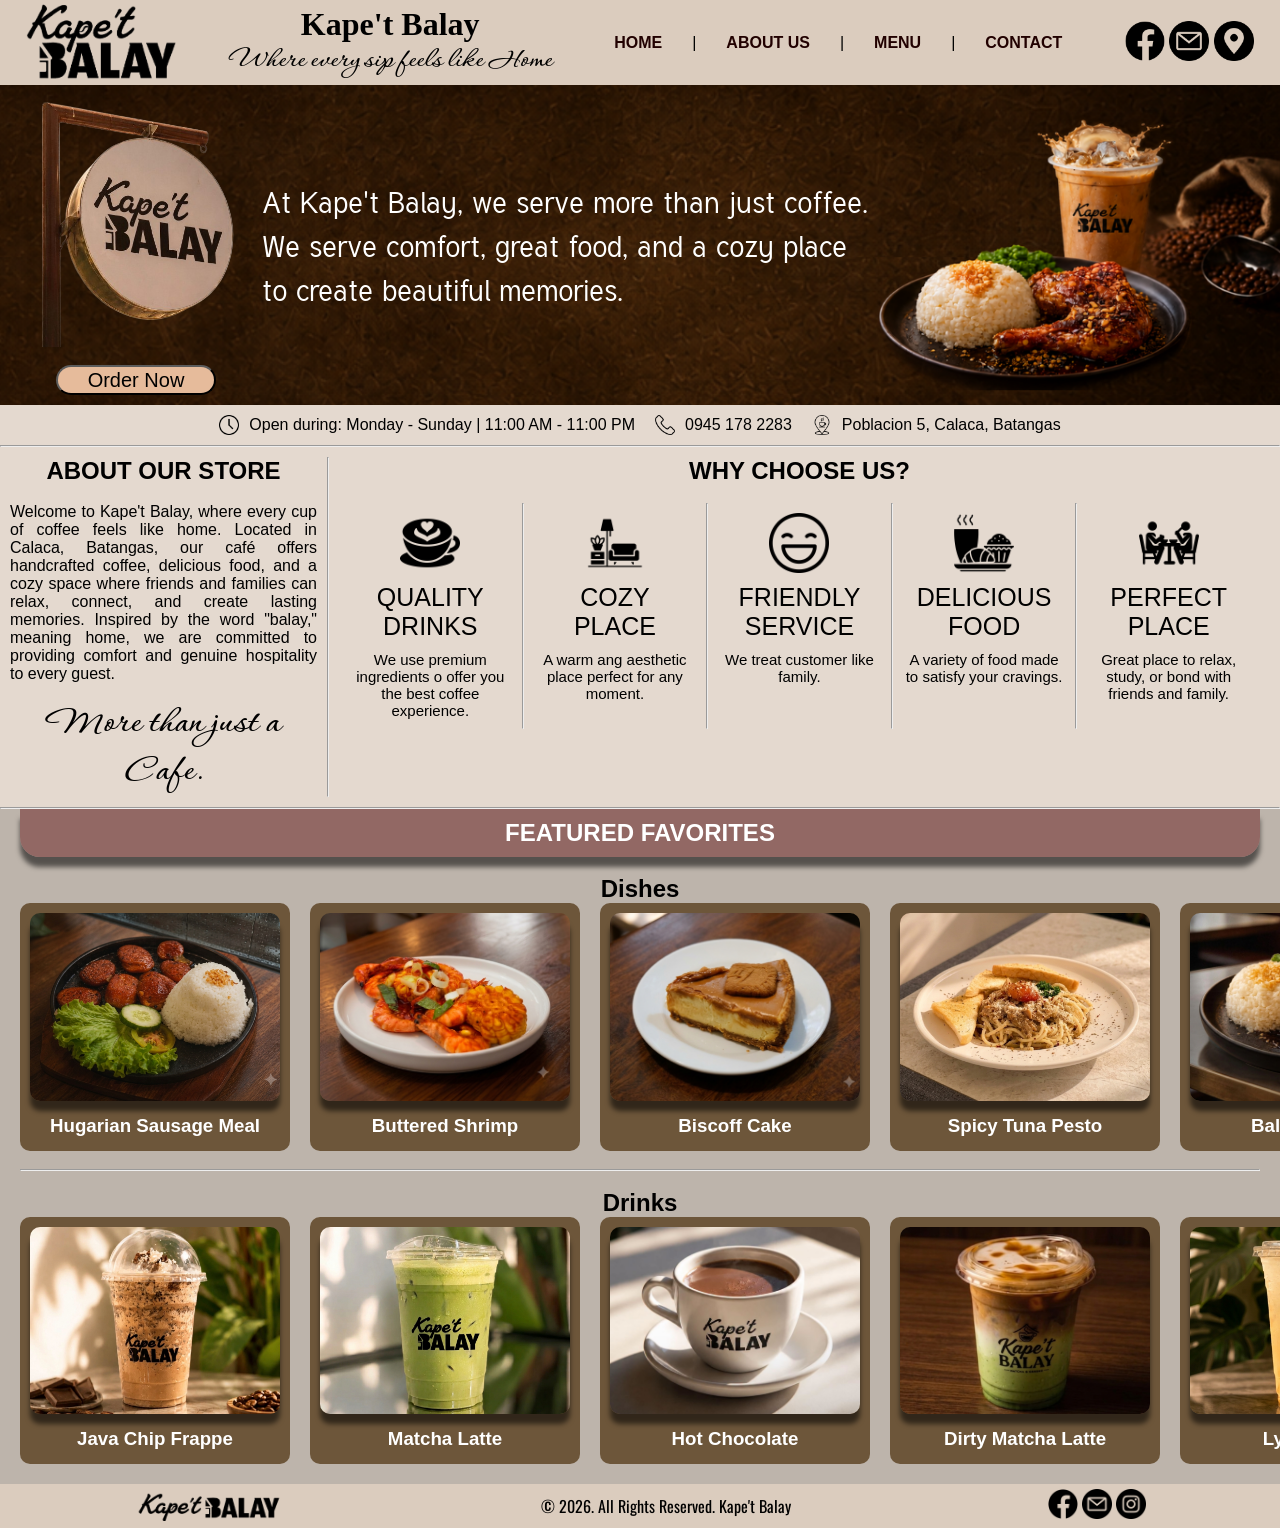
<file: index.html>
<!DOCTYPE html>
<html>
    <body style="background-color: rgba(219, 204, 190, 0.729);">
        <head>
            <title>Kape't Balay</title>
            <link rel="stylesheet" href="STYLES/index.css">
            <link rel="stylesheet" href="STYLES/standard.css">

            <link rel="preconnect" href="https://fonts.googleapis.com">
            <link rel="preconnect" href="https://fonts.gstatic.com" crossorigin>
            
            <!-- FONT NG NASA DISPLAY AT FEATURED FAVORITES-->
            <link href="https://fonts.googleapis.com/css2?family=Tuffy:ital,wght@0,400;0,700;1,400;1,700&display=swap" rel="stylesheet">
            
            <!-- FONT NG NASA ABOUT STORE, YUNG More than just a Cafe-->
            <link href="https://fonts.googleapis.com/css2?family=Corinthia:wght@400;700&family=Tuffy:ital,wght@0,400;0,700;1,400;1,700&display=swap" rel="stylesheet">
        
            <link href="https://fonts.googleapis.com/css2?family=Oswald:wght@200..700&display=swap" rel="stylesheet">
        </head>

        <header style="background-color: rgb(219, 204, 190);">
            
            <!---------------- LOGO -------------------->
            <div>
                <img class="logo" src="IMAGES/logo.png" alt="K'tB Logo">
            </div>

            <div class="header">
                <h1>Kape't Balay</h1>
                <h2>Where every sip feels like Home</h2>
            </div>

            <!-------------- NAV LINKS ----------------->
            <div class="navigation">
                <nav class="header-nav">
                    <ul>
                        <li><a href="./index.html">HOME</a></li>|
                        <li><a href="VIEWS/about-us.html">ABOUT US</a></li>|
                        <li><a href="VIEWS/menu.html">MENU</a></li>|
                        <li><a href="VIEWS/contact.html">CONTACT</a></li>
                    </ul>
                </nav>
            </div>

            <!------------- SOCIAL MEDIA -------------->
            <div class="soc-med">
                <a href="https://www.facebook.com/p/Kapet-Balay-61573647875696/">   <img class="socials" src="IMAGES/facebook.png" alt="Facebook"></a>
                <a href="info.kapetbalay@gmail.com">   <img class="socials" src="IMAGES/email.png" alt="Email"></a>
                <a href="https://maps.apple.com/place?place-id=I312506E326571545&address=Barangay+1%2C+Calaca%2C+4212+Batangas%2C+Philippines&coordinate=13.937422%2C120.808286&name=Kape%27t+Balay&_provider=9902">   <img class="socials" src="IMAGES/gps.png" alt="Location"></a>
            </div>
        </header>

        <main>
            <section class="row-1">
                <div>
                    <img class="ktb" src="IMAGES/ktb-pic.png" alt="ktb pic"><br>
                    <button>Order Now</a></button>
                </div>    

                <p>At Kape't Balay, we serve more than just coffee. <br> We serve comfort, great food, and a cozy place <br> to create beautiful memories.</p>

            </section>

            <section class="row-2"> 
                <!---------- STORE INFO ---------->
                    <div class="store-hours-container"> 
                        <div class="store-info">
                            <img class="contact-logo" src="IMAGES/clock.png">
                            <p>Open during: Monday - Sunday | 11:00 AM - 11:00 PM</p>
                        </div>

                        <div class="store-info">
                            <img class="contact-logo" src="IMAGES/telephone.png">
                            <p>0945 178 2283 </p>
                        </div>

                        <div class="store-info">
                            <img class="contact-logo" src="IMAGES/coffee.png">
                            <p>Poblacion 5, Calaca, Batangas</p>
                        </div>
                    </div><hr>

               <div class="below-store-hours">
                    <!---------- ABOUT US ---------->
                    <section class="col-1">
                        <!---------- ABOUT STORE ---------->
                        <div class="about-store">
                            <h2>ABOUT OUR STORE</h2>
                            <br>
                            <p>Welcome to Kape't Balay, where every cup of coffee feels like home. Located in Calaca, Batangas, our café offers handcrafted coffee, delicious food, and a cozy space where friends and families can relax, connect, and create lasting memories. Inspired by the word "balay," meaning home, we are committed to providing comfort and genuine hospitality to every guest.</p>
                            <br>
                            <h3>More than just a Cafe.</h3>
                        </div>
                    </section><hr>

                    <!---------- WHY CHOOSE US ---------->
                    <section class="col-2">
                            <h2>WHY CHOOSE US?</h2><br>
                            <div>
                                <ul class="why-us-ul">
                                    <li><img class="why-us-pic" src="IMAGES/latte-art.png" alt="kape"> QUALITY <br> DRINKS <p>We use premium ingredients o offer you the best coffee experience.</p></li><hr>

                                    <li><img class="why-us-pic" src="IMAGES/living.png" alt="kape"> COZY <br> PLACE        <p> A warm ang aesthetic place perfect for any moment.</p></li><hr>

                                    <li><img class="why-us-pic"src="IMAGES/happy.png" alt="kape"> FRIENDLY <br> SERVICE    <p> We treat customer like family.</p></li><hr>

                                    <li><img class="why-us-pic"src="IMAGES/breakfast.png" alt="kape"> DELICIOUS <br>FOOD  <p>A variety of food made to satisfy your cravings.</p></li><hr>

                                    <li><img class="why-us-pic"src="IMAGES/restaurant.png" alt="kape"> PERFECT <br> PLACE  <p> Great place to relax, study, or bond with friends and family.</p></li>
                                </ul>
                            </div>
                    </section><br>
               </div>       
            </section><hr>

            <section class="row-3-main">
                <h1>FEATURED FAVORITES</h1><br>
                    <div class="food-lists">
                        <h2>Dishes</h2>
                        <ul>
                            <li class="cards">
                                <img class="products" src="IMAGES/food1.png" alt="kape">
                                <h3>Hugarian Sausage Meal</h3>
                                
                            </li>

                            <li class="cards">
                                <img class="products" src="IMAGES/food2.png" alt="kape">
                                <h3>Buttered Shrimp</h3> 
                                
                            </li>

                            <li class="cards">
                                <img class="products" src="IMAGES/food3.png" alt="kape">
                                <h3>Biscoff Cake </h3>
                                
                            </li>

                            <li class="cards">
                                <img class="products" src="IMAGES/food4.png" alt="kape">
                                <h3>Spicy Tuna Pesto </h3>
                                
                            </li>

                            <li class="cards">
                                <img class="products" src="IMAGES/food5.png" alt="kape">
                                <h3>Balay Chicken</h3> 
                                
                            </li>
                        </ul>
                    </div><br><hr><br>

                    <div class="food-lists">
                        <h2>Drinks</h2>
                        <ul>
                            <li class="cards">
                                <img class="products2" src="IMAGES/drinks1.png" alt="kape">
                                <h3>Java Chip Frappe </h3>
                                
                            </li>

                            <li class="cards">
                                <img class="products2" src="IMAGES/drinks2.png" alt="kape">
                                <h3>Matcha Latte </h3>
                                
                            </li>

                            <li class="cards">
                                <img class="products2" src="IMAGES/drinks3.jpg" alt="kape">
                                <h3>Hot Chocolate</h3> 
                                
                            </li>

                            <li class="cards">
                                <img class="products2" src="IMAGES/drinks4.png" alt="kape">
                                <h3>Dirty Matcha Latte</h3> 
                            </li>

                            <li class="cards">        
                                <img class="products2" src="IMAGES/drinks5.png" alt="kape">
                                <h3>Lychee Fizz</h3>
                                
                            </li>
                        </ul>
                    </div>
                </div>
            </section>
        </main>

        <footer>
            <img class="footer-logo" src="IMAGES/footer-logo.png" alt="FOOTER LOGO"> 
            <p>&copy; 2026. All Rights Reserved. Kape't Balay </p>

            <div>
                <a href="https://www.facebook.com/p/Kapet-Balay-61573647875696/">   <img class="footer-socials" src="IMAGES/facebook.png" alt="Facebook"></a>
                <a href="info.kapetbalay@gmail.com">   <img class="footer-socials" src="IMAGES/email.png" alt="Email"></a>
                <a href="https://www.instagram.com/kapetbalayofficial/">   <img class="footer-socials" src="IMAGES/instagram.png" alt="Location"></a>
            </div>
        </footer>
    </body>
</html>
</file>
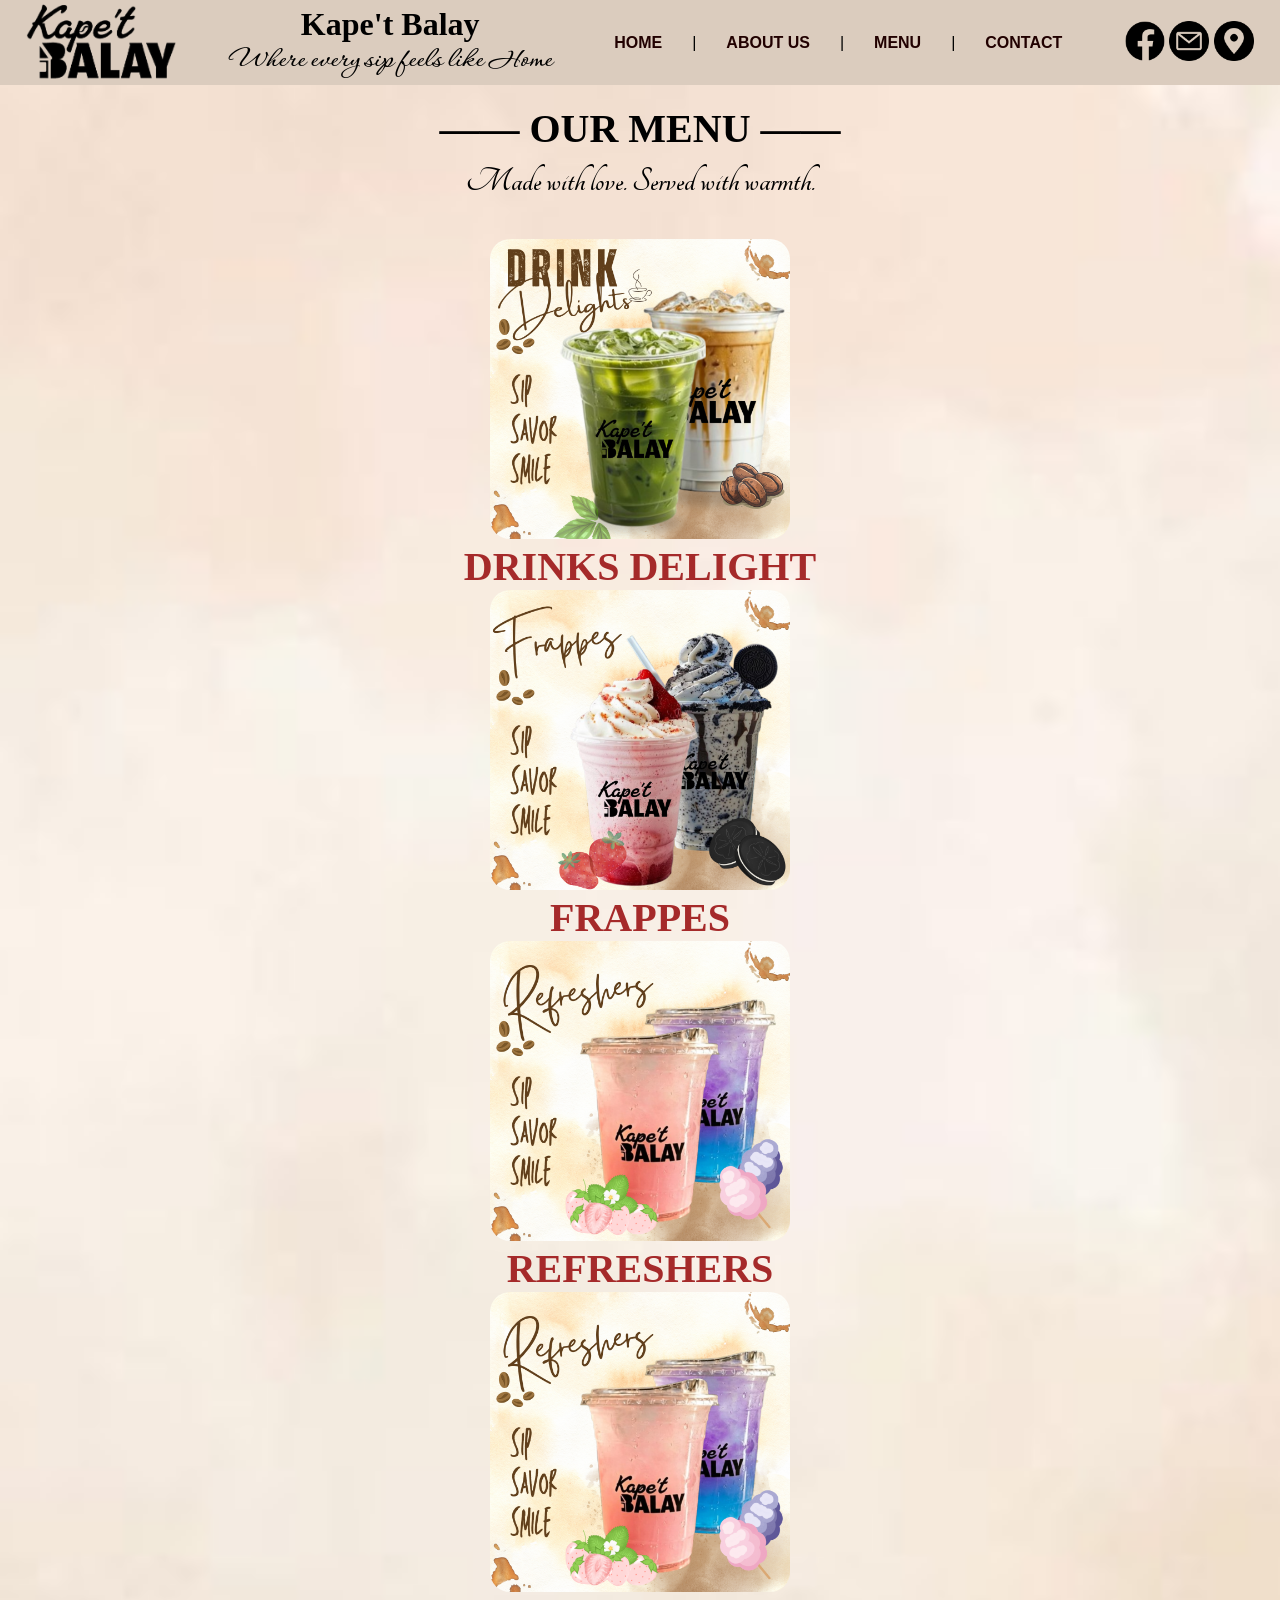
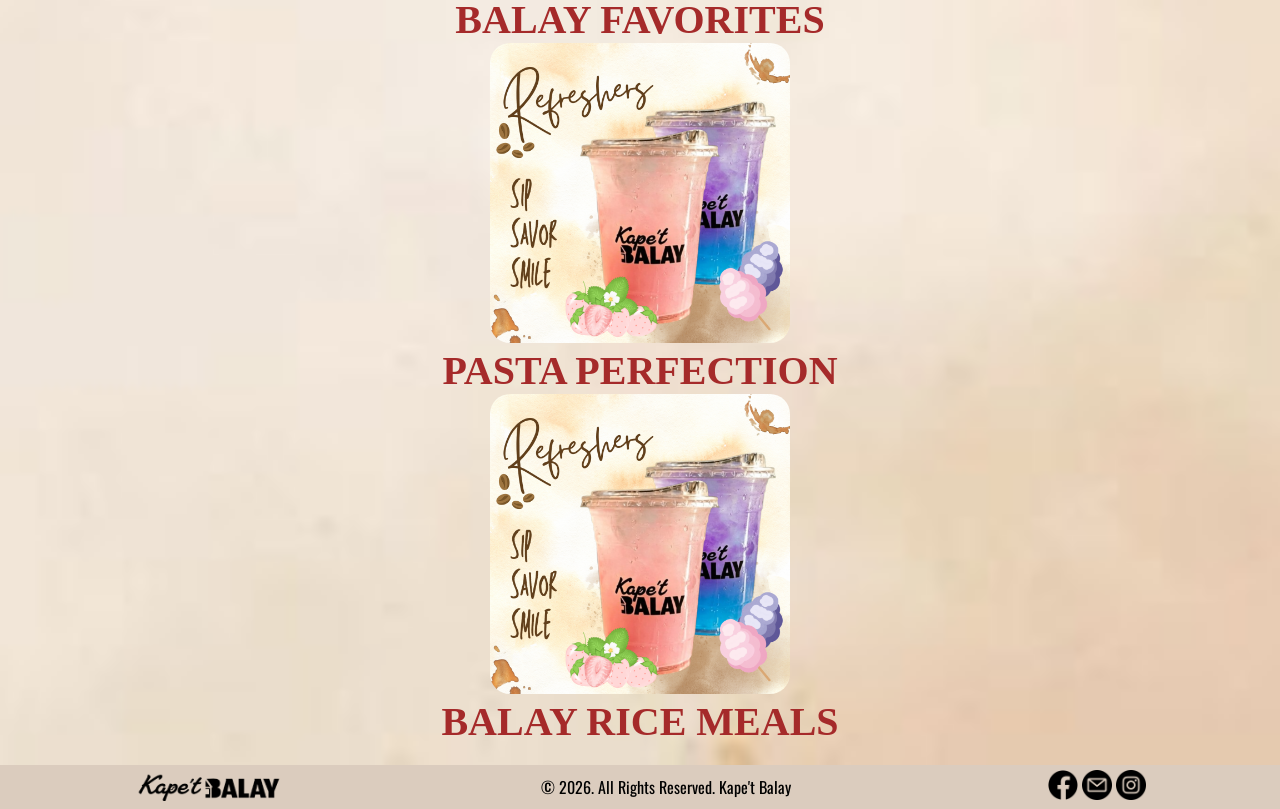
<file: menu.html>
<!DOCTYPE html>
<html>
    <body style="background-color: rgba(219, 204, 190, 0.729);">
        <head>
            <title>Kape't Balay</title>
            <link rel="stylesheet" href="../STYLES/menu.css">
            <link rel="stylesheet" href="../STYLES/standard.css">


            <link rel="preconnect" href="https://fonts.googleapis.com">
            <link rel="preconnect" href="https://fonts.gstatic.com" crossorigin>
            
            <link href="https://fonts.googleapis.com/css2?family=Oswald:wght@200..700&display=swap" rel="stylesheet">
             <!-- FONT NG HEADER-->
            <link href="https://fonts.googleapis.com/css2?family=Corinthia:wght@400;700&display=swap" rel="stylesheet">

            <!-- FONT ITEM NAMES-->
            <link href="https://fonts.googleapis.com/css2?family=Englebert&display=swap" rel="stylesheet">
            <link href="https://fonts.googleapis.com/css2?family=Loved+by+the+King&display=swap" rel="stylesheet">

            <!-- FONT NG OUR MENU-->
            <link href="https://fonts.googleapis.com/css2?family=Tangerine:wght@400;700&display=swap" rel="stylesheet">
        </head>

        <header style="background-color: rgb(219, 204, 190);">
            
            <!---------------- LOGO -------------------->
            <div>
                <img class="logo" src="../IMAGES/logo.png" alt="K'tB Logo">
            </div>

            <div class="header">
                <h1>Kape't Balay</h1>
                <h2>Where every sip feels like Home</h2>
            </div>

            <!-------------- NAV LINKS ----------------->
            <div class="navigation">
                <nav class="header-nav">
                    <ul>
                        <li><a href="../index.html">HOME</a></li>|
                        <li><a href="about-us.html">ABOUT US</a></li>|
                        <li><a href="menu.html">MENU</a></li>|
                        <li><a href="contact.html">CONTACT</a></li>
                    </ul>
                </nav>
            </div>

            <!------------- SOCIAL MEDIA -------------->
            <div class="soc-med">
                <a href="https://www.facebook.com/p/Kapet-Balay-61573647875696/">   <img class="socials" src="../IMAGES/facebook.png" alt="Facebook"></a>
                <a href="info.kapetbalay@gmail.com">   <img class="socials" src="../IMAGES/email.png" alt="Email"></a>
                <a href="https://maps.apple.com/place?place-id=I312506E326571545&address=Barangay+1%2C+Calaca%2C+4212+Batangas%2C+Philippines&coordinate=13.937422%2C120.808286&name=Kape%27t+Balay&_provider=9902">   <img class="socials" src="../IMAGES/gps.png" alt="Location"></a>
            </div>
        </header>

        <main>
            <h1>—— OUR MENU ——</h1>
            <h2>Made with love. Served with warmth.</h2><br>
            
            <div>
                <section> <!-- ITO AY DIVISION NG GILID AT ITEMS-->                    
                    <a href="delight.html"><img class="display" src="../IMAGES/delight.png"><h1>DRINKS DELIGHT</h1></a>
                </section>

                 <section> <!-- ITO AY DIVISION NG GILID AT ITEMS-->                    
                    <a href="frappes.html"><img class="display" src="../IMAGES/frappe.png"><h1>FRAPPES</h1></a>
                </section>

                 <section> <!-- ITO AY DIVISION NG GILID AT ITEMS-->
                    <a href="refreshers.html"><img class="display" src="../IMAGES/refresher.png"><h1>REFRESHERS</h1></a>
                </section>

                <section> <!-- ITO AY DIVISION NG GILID AT ITEMS-->
                    <a href="balay-favs.html"><img class="display" src="../IMAGES/refresher.png"><h1>BALAY FAVORITES</h1></a>
                </section>

                 <section> <!-- ITO AY DIVISION NG GILID AT ITEMS-->
                    <a href="pasta.html"><img class="display" src="../IMAGES/refresher.png"><h1>PASTA PERFECTION</h1></a>
                </section>

                 <section> <!-- ITO AY DIVISION NG GILID AT ITEMS-->
                    <a href="rice-meals.html"><img class="display" src="../IMAGES/refresher.png"><h1>BALAY RICE MEALS</h1></a>
                </section>
            </div>
        </main>    

         <footer>
            <img class="footer-logo" src="../IMAGES/footer-logo.png" alt="FOOTER LOGO"> 
            <p>&copy; 2026. All Rights Reserved. Kape't Balay </p>

            <div>
                <a href="https://www.facebook.com/p/Kapet-Balay-61573647875696/">   <img class="footer-socials" src="../IMAGES/facebook.png" alt="Facebook"></a>
                <a href="info.kapetbalay@gmail.com">   <img class="footer-socials" src="../IMAGES/email.png" alt="Email"></a>
                <a href="https://www.instagram.com/kapetbalayofficial/">   <img class="footer-socials" src="../IMAGES/instagram.png" alt="Location"></a>
            </div>
        </footer>
    </body>
</html>
</file>
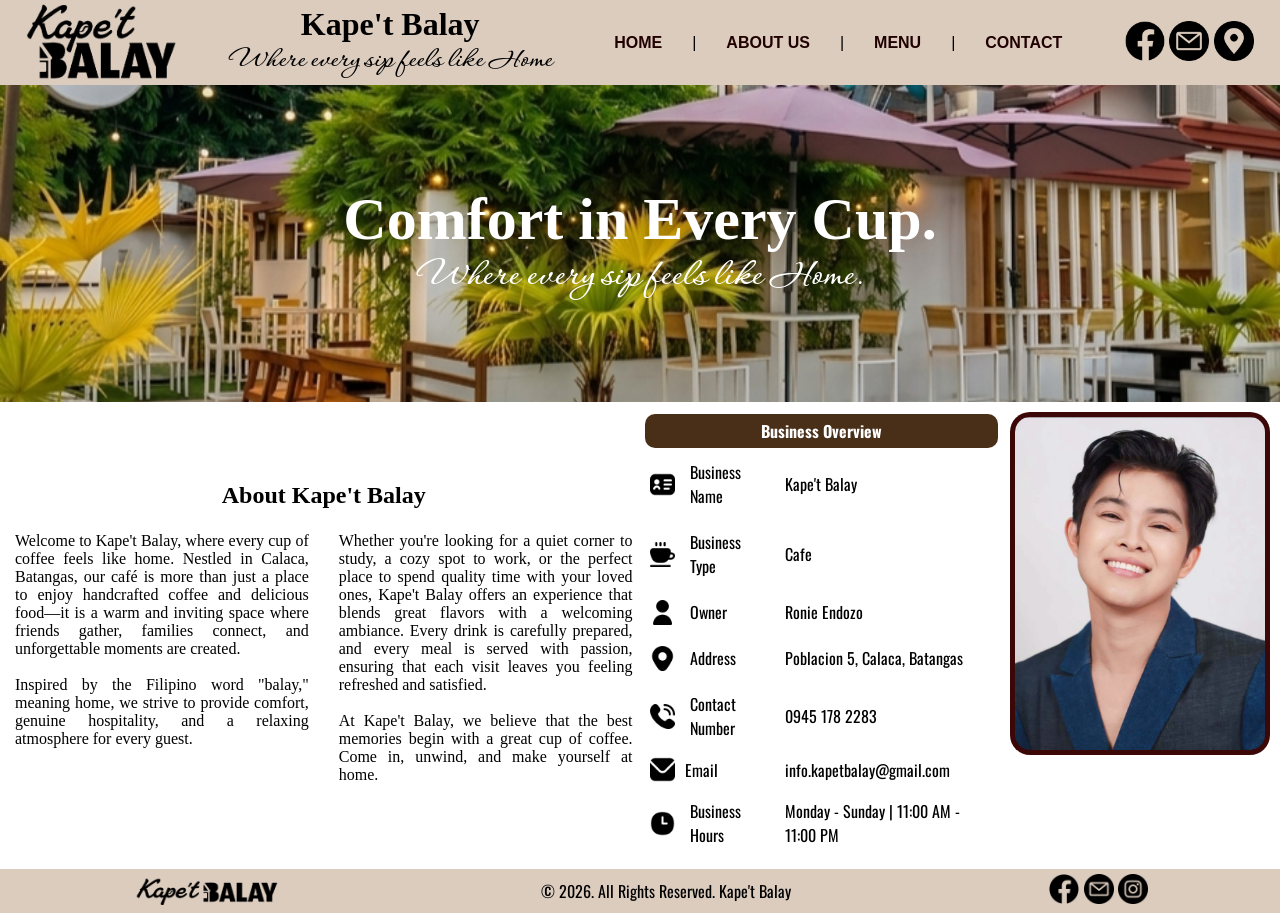
<file: VIEWS/about-us.html>
<!DOCTYPE html>
<html>
    <body style="background-color: rgba(219, 204, 190, 0.729);">
        <head>
            <title>Kape't Balay</title>
            <link rel="stylesheet" href="../STYLES/about-us.css">
            <link rel="stylesheet" href="../STYLES/standard.css">

            <link rel="preconnect" href="https://fonts.googleapis.com">
            <link rel="preconnect" href="https://fonts.gstatic.com" crossorigin>
            
            <link href="https://fonts.googleapis.com/css2?family=Corinthia:wght@400;700&display=swap" rel="stylesheet">

            <link href="https://fonts.googleapis.com/css2?family=Oswald:wght@200..700&display=swap" rel="stylesheet">
        </head>

        <header style="background-color: rgb(219, 204, 190);">
            
            <!---------------- LOGO -------------------->
            <div>
                <img class="logo" src="../IMAGES/logo.png" alt="K'tB Logo">
            </div>

            <div class="header">
                <h1>Kape't Balay</h1>
                <h2>Where every sip feels like Home</h2>
            </div>

            <!-------------- NAV LINKS ----------------->
            <div class="navigation">
                <nav class="header-nav">
                    <ul>
                        <li><a href="../index.html">HOME</a></li> |
                        <li><a href="about-us.html">ABOUT US</a></li> |
                        <li><a href="menu.html">MENU</a></li>|
                        <li><a href="contact.html">CONTACT</a></li>
                    </ul>
                </nav>
            </div>

            <!------------- SOCIAL MEDIA -------------->
            <div class="soc-med">
                <a href="https://www.facebook.com/p/Kapet-Balay-61573647875696/">   <img class="socials" src="../IMAGES/facebook.png" alt="Facebook"></a>
                <a href="info.kapetbalay@gmail.com">   <img class="socials" src="../IMAGES/email.png" alt="Email"></a>
                <a href="https://maps.apple.com/place?place-id=I312506E326571545&address=Barangay+1%2C+Calaca%2C+4212+Batangas%2C+Philippines&coordinate=13.937422%2C120.808286&name=Kape%27t+Balay&_provider=9902">   <img class="socials" src="../IMAGES/gps.png" alt="Location"></a>
            </div>
        </header>

        <main>
            <section class="display-pic">
                <h1>Comfort in Every Cup.</h1>
                <h2> Where every sip feels like Home.</h2>
            </section>

            <section class="baba-ng-pic-container">
                <div class="about-ktb">
                    <h1>About Kape't Balay</h1><br>
                    <div class="abt-ktb-paragraph">
                        <p>Welcome to Kape't Balay, where every cup of coffee feels like home. Nestled in Calaca, Batangas, our café is more than just a place to enjoy handcrafted coffee and delicious food—it is a warm and inviting space where friends gather, families connect, and unforgettable moments are created. <br><br> Inspired by the Filipino word "balay," meaning home, we strive to provide comfort, genuine hospitality, and a relaxing atmosphere for every guest.</p>

                        <p>Whether you're looking for a quiet corner to study, a cozy spot to work, or the perfect place to spend quality time with your loved ones, Kape't Balay offers an experience that blends great flavors with a welcoming ambiance. Every drink is carefully prepared, and every meal is served with passion, ensuring that each visit leaves you feeling refreshed and satisfied.
                            <br><br>
                        At Kape't Balay, we believe that the best memories begin with a great cup of coffee. Come in, unwind, and make yourself at home.</p>
                    </div>
                </div>

                <div class="table-at-pic-container">
                  <div class="table">
                        <table>
                            <thead>
                                <th colspan="2">Business Overview</th>
                            </thead>

                            <tbody>
                                <tr>
                                    <td class="col1">
                                        <img class="table-icons" src="../IMAGES/id-card.png"> 
                                        <p>Business Name</p>
                                    </td>
                                    <td>Kape't Balay</td>
                                </tr>

                                <tr>
                                    <td class="col1"> 
                                        <img class="table-icons" src="../IMAGES/mug-hot-alt.png"> 
                                        <p>Business Type</p>
                                    </td>
                                    <td>Cafe</td>
                                </tr>

                                <tr>
                                    <td class="col1">
                                        <img class="table-icons" src="../IMAGES/user.png">
                                        <p>Owner</p>
                                    </td>
                                    <td> Ronie Endozo</td>
                                </tr>

                                <tr>
                                    <td class="col1"> 
                                        <img class="table-icons" src="../IMAGES/marker.png"> 
                                        <p>Address</p>
                                    </td>
                                    <td>Poblacion 5, Calaca, Batangas</td>
                                </tr>

                                <tr>
                                    <td class="col1"> 
                                        <img class="table-icons" src="../IMAGES/phone-call.png"> <p>Contact Number </p> 
                                    </td>
                                    <td>0945 178 2283</td>
                                </tr>

                                <tr>
                                    <td class="col1"> 
                                        <img class="table-icons" src="../IMAGES/envelope.png"> Email
                                    </td>
                                    <td>info.kapetbalay@gmail.com</td>
                                </tr>

                                <tr>
                                    <td class="col1"> 
                                        <img class="table-icons" src="../IMAGES/clock-three.png"> 
                                        <p>Business Hours</p>
                                    </td>
                                    <td>Monday - Sunday | 11:00 AM - 11:00 PM</td>
                                </tr>
                            </tbody>   
                        </table>
                    </div>

                    <div class="owner-pic">
                        <img class="owner" src="../IMAGES/owner-pic.jpg">
                    </div>
                </div>
            </section>
        </main>

        <footer>
            <img class="footer-logo" src="../IMAGES/footer-logo.png" alt="FOOTER LOGO"> 
            <p>&copy; 2026. All Rights Reserved. Kape't Balay </p>

            <div>
                <a href="https://www.facebook.com/p/Kapet-Balay-61573647875696/">   <img class="footer-socials" src="../IMAGES/facebook.png" alt="Facebook"></a>
                <a href="info.kapetbalay@gmail.com">   <img class="footer-socials" src="../IMAGES/email.png" alt="Email"></a>
                <a href="https://www.instagram.com/kapetbalayofficial/">   <img class="footer-socials" src="../IMAGES/instagram.png" alt="Location"></a>
            </div>
        </footer>
    </body>
</html>
</file>
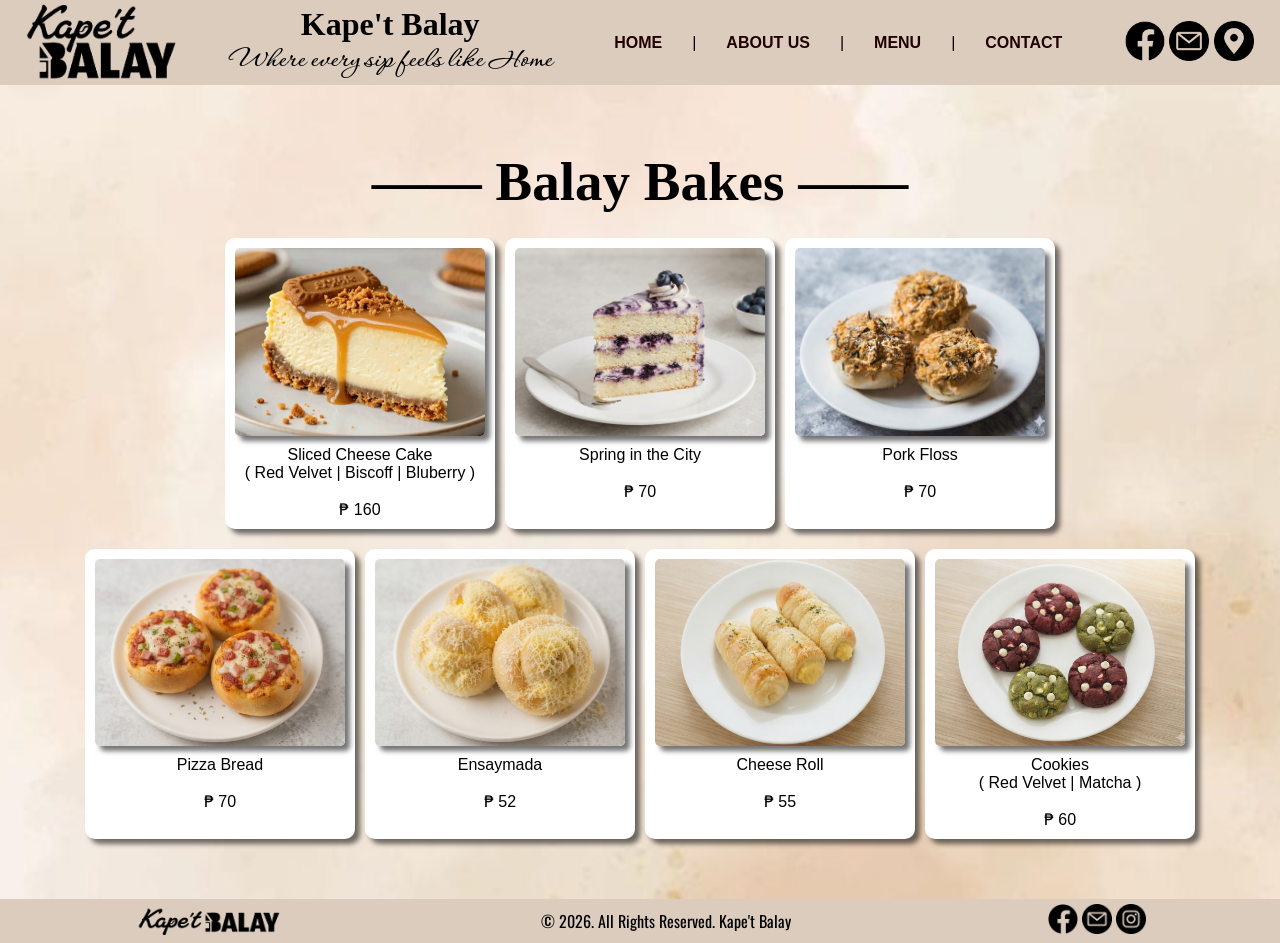
<file: VIEWS/bakes.html>
<!DOCTYPE html>
<html>
    <body style="background-color: rgba(219, 204, 190, 0.729);">
        <head>
            <title>Kape't Balay</title>
            <link rel="stylesheet" href="../STYLES/bakes.css">
            <LINK rel="stylesheet" href="../STYLES/standard.css">

            <link rel="preconnect" href="https://fonts.googleapis.com">
            <link rel="preconnect" href="https://fonts.gstatic.com" crossorigin>
            
             <!-- FONT NG HEADER-->
            <link href="https://fonts.googleapis.com/css2?family=Corinthia:wght@400;700&display=swap" rel="stylesheet">

           <link href="https://fonts.googleapis.com/css2?family=Oswald:wght@200..700&display=swap" rel="stylesheet">
        </head>

        <header style="background-color: rgb(219, 204, 190);">
            
            <!---------------- LOGO -------------------->
            <div>
                <img class="logo" src="../IMAGES/logo.png" alt="K'tB Logo">
            </div>

            <div class="header">
                <h1>Kape't Balay</h1>
                <h2>Where every sip feels like Home</h2>
            </div>

            <!-------------- NAV LINKS ----------------->
            <div class="navigation">
                <nav class="header-nav">
                    <ul>
                        <li><a href="../index.html">HOME</a></li>|
                        <li><a href="about-us.html">ABOUT US</a></li>|
                        <li><a href="menu.html">MENU</a></li>|
                        <li><a href="contact.html">CONTACT</a></li>
                    </ul>
                </nav>
            </div>

            <!------------- SOCIAL MEDIA -------------->
            <div class="soc-med">
                <a href="https://www.facebook.com/p/Kapet-Balay-61573647875696/">   <img class="socials" src="../IMAGES/facebook.png" alt="Facebook"></a>
                <a href="info.kapetbalay@gmail.com">   <img class="socials" src="../IMAGES/email.png" alt="Email"></a>
                <a href="https://maps.apple.com/place?place-id=I312506E326571545&address=Barangay+1%2C+Calaca%2C+4212+Batangas%2C+Philippines&coordinate=13.937422%2C120.808286&name=Kape%27t+Balay&_provider=9902">   <img class="socials" src="../IMAGES/gps.png" alt="Location"></a>
            </div>
        </header>

        <main>
            <section class="bakes-container">
                
                <h1>—— Balay Bakes ——</h1>

                    <div class="delights-row"> <!-- ITO AY PARA SA ROW NG MGA ITEMS -->
                        
                        <div class="bakes">
                            <img class="delight" src="../IMAGES/baked1.jpg">
                            <div class="delight-info">
                                <p>Sliced Cheese Cake</p>
                                <p>( Red Velvet | Biscoff | Bluberry )</p><br>
                                
                                 <p>₱ 160</p>
                            </div>
                        </div>

                         <div class="bakes"><!-- ITO AY DIV NG ITEMS -->
                            <img class="delight" src="../IMAGES/baked2.png">
                            <div class="delight-info"> <!-- ITO AY DIV NG IMG AT PRICE -->
                                <p>Spring in the City</p><br>

                                    <p>₱ 70</p>
                                
                            </div>
                        </div>

                        <div class="bakes">
                            <img class="delight" src="../IMAGES/baked3.png">
                            <div class="delight-info">
                                <p>Pork Floss</p><br>
                                
                                <p>₱ 70</p>
                            </div>
                        </div>
                    </div>

                     <div class="delights-row"> <!-- ITO AY PARA SA ROW NG MGA ITEMS -->
                         <div class="bakes">
                            <img class="delight" src="../IMAGES/baked4.png">
                            <div class="delight-info">
                                <p>Pizza Bread</p><br>
                                
                                <p>₱ 70</p>
                            </div>
                        </div>
       
                        <div class="bakes">
                            <img class="delight" src="../IMAGES/baked5.png">
                            <div class="delight-info">
                                <p>Ensaymada</p><br>
                                
                                <p>₱ 52</p>
                            </div>
                        </div>

                         <div class="bakes">
                            <img class="delight" src="../IMAGES/baked6.png">
                            <div class="delight-info">
                              <p>Cheese Roll</p><br>
                                
                                <p>₱ 55</p>
                            </div>
                        </div>

                        <div class="bakes">
                            <img class="delight" src="../IMAGES/baked7.png">
                            <div class="delight-info">
                                  <p>Cookies</p>
                                <p>( Red Velvet | Matcha )</p><br>
                                
                                <p>₱ 60</p>
                            </div>
                        </div>
                    </main>
                </body>
            </html>

        <footer>
            <img class="footer-logo" src="../IMAGES/footer-logo.png" alt="FOOTER LOGO"> 
            <p>&copy; 2026. All Rights Reserved. Kape't Balay </p>

            <div>
                <a href="https://www.facebook.com/p/Kapet-Balay-61573647875696/">   <img class="footer-socials" src="../IMAGES/facebook.png" alt="Facebook"></a>
                <a href="info.kapetbalay@gmail.com">   <img class="footer-socials" src="../IMAGES/email.png" alt="Email"></a>
                <a href="https://www.instagram.com/kapetbalayofficial/">   <img class="footer-socials" src="../IMAGES/instagram.png" alt="Location"></a>
            </div>
        </footer>
    </body>
</html>
</file>
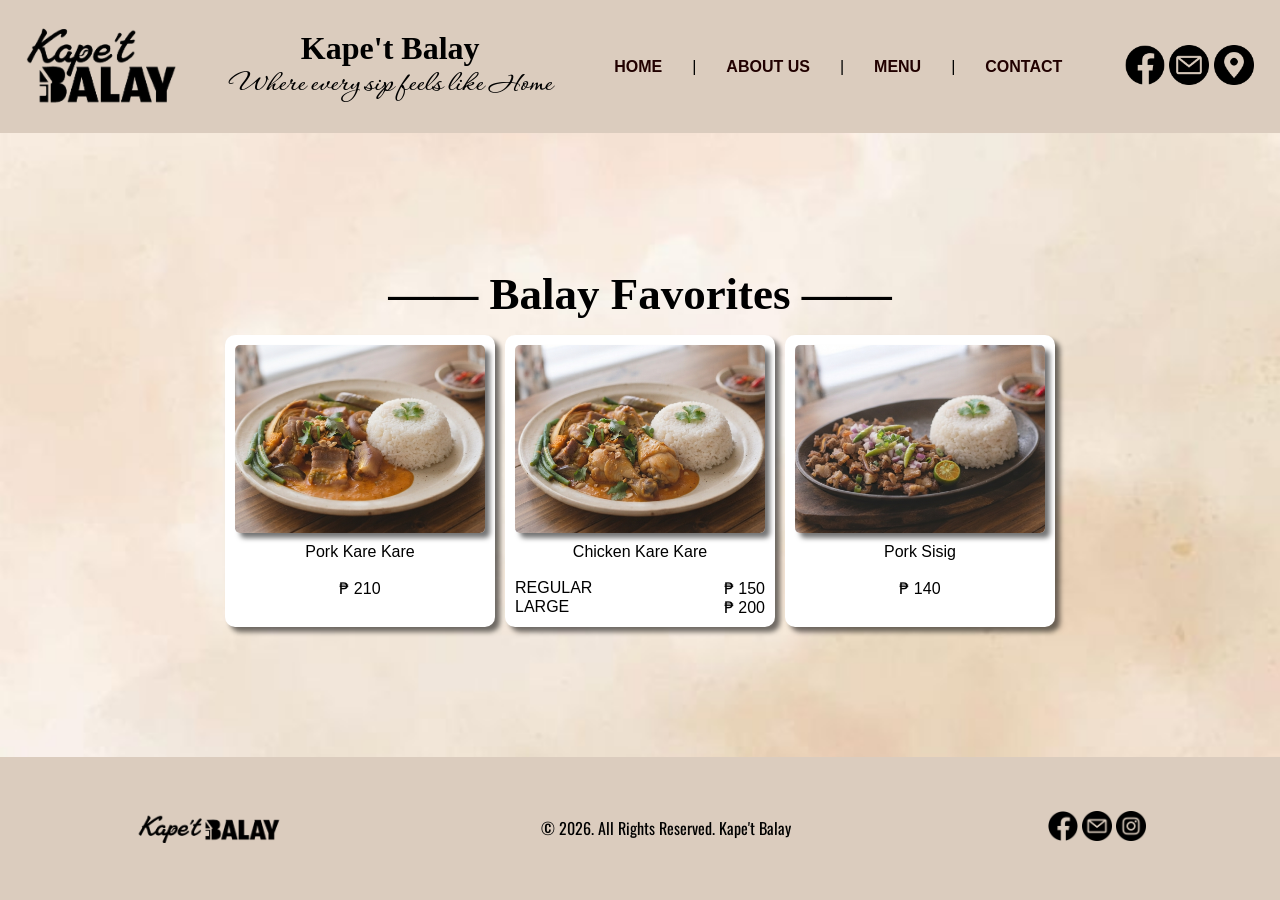
<file: VIEWS/balay-favs.html>
<!DOCTYPE html>
<html>
    <body style="background-color: rgba(219, 204, 190, 0.729);">
        <head>
            <title>Kape't Balay</title>
            <link rel="stylesheet" href="../STYLES/balay-favs.css">
            <LINK rel="stylesheet" href="../STYLES/standard.css">

            <link rel="preconnect" href="https://fonts.googleapis.com">
            <link rel="preconnect" href="https://fonts.gstatic.com" crossorigin>
            
             <!-- FONT NG HEADER-->
            <link href="https://fonts.googleapis.com/css2?family=Corinthia:wght@400;700&display=swap" rel="stylesheet">

           <link href="https://fonts.googleapis.com/css2?family=Oswald:wght@200..700&display=swap" rel="stylesheet">
        </head>

        <header style="background-color: rgb(219, 204, 190);">
            
            <!---------------- LOGO -------------------->
            <div>
                <img class="logo" src="../IMAGES/logo.png" alt="K'tB Logo">
            </div>

            <div class="header">
                <h1>Kape't Balay</h1>
                <h2>Where every sip feels like Home</h2>
            </div>

            <!-------------- NAV LINKS ----------------->
            <div class="navigation">
                <nav class="header-nav">
                    <ul>
                        <li><a href="../index.html">HOME</a></li>|
                        <li><a href="about-us.html">ABOUT US</a></li>|
                        <li><a href="menu.html">MENU</a></li>|
                        <li><a href="contact.html">CONTACT</a></li>
                    </ul>
                </nav>
            </div>

            <!------------- SOCIAL MEDIA -------------->
            <div class="soc-med">
                <a href="https://www.facebook.com/p/Kapet-Balay-61573647875696/">   <img class="socials" src="../IMAGES/facebook.png" alt="Facebook"></a>
                <a href="info.kapetbalay@gmail.com">   <img class="socials" src="../IMAGES/email.png" alt="Email"></a>
                <a href="https://maps.apple.com/place?place-id=I312506E326571545&address=Barangay+1%2C+Calaca%2C+4212+Batangas%2C+Philippines&coordinate=13.937422%2C120.808286&name=Kape%27t+Balay&_provider=9902">   <img class="socials" src="../IMAGES/gps.png" alt="Location"></a>
            </div>
        </header>

        <main>
            <section class="balay-favs-container">
                
                <h1>—— Balay Favorites ——</h1>

                    <div class="delights-row"> <!-- ITO AY PARA SA ROW NG MGA ITEMS -->
                        
                        <div class="favs">
                            <img class="delight" src="../IMAGES/fav2.png">
                            <div class="delight-info">
                                <p>Pork Kare Kare</p><br>
                                
                                 <p>₱ 210</p>
                            </div>
                        </div>

                         <div class="favs"><!-- ITO AY DIV NG ITEMS -->
                            <img class="delight" src="../IMAGES/fav1.png">
                            <div class="delight-info"> <!-- ITO AY DIV NG IMG AT PRICE -->
                                <p>Chicken Kare Kare</p><br>

                               <div class="prices">
                                    <p>REGULAR</p>
                                    <p>₱ 150</p>
                                </div>

                                <div class="prices">
                                    <p>LARGE</p>
                                    <p>₱ 200</p>
                                </div>
                            </div>
                        </div>

                        <div class="favs">
                            <img class="delight" src="../IMAGES/fav3.png">
                            <div class="delight-info">
                                <p>Pork Sisig</p><br>
                                
                                <p>₱ 140</p>
                            </div>
                        </div>
       
                    </main>
                </body>
            </html>

        <footer>
            <img class="footer-logo" src="../IMAGES/footer-logo.png" alt="FOOTER LOGO"> 
            <p>&copy; 2026. All Rights Reserved. Kape't Balay </p>

            <div>
                <a href="https://www.facebook.com/p/Kapet-Balay-61573647875696/">   <img class="footer-socials" src="../IMAGES/facebook.png" alt="Facebook"></a>
                <a href="info.kapetbalay@gmail.com">   <img class="footer-socials" src="../IMAGES/email.png" alt="Email"></a>
                <a href="https://www.instagram.com/kapetbalayofficial/">   <img class="footer-socials" src="../IMAGES/instagram.png" alt="Location"></a>
            </div>
        </footer>
    </body>
</html>
</file>
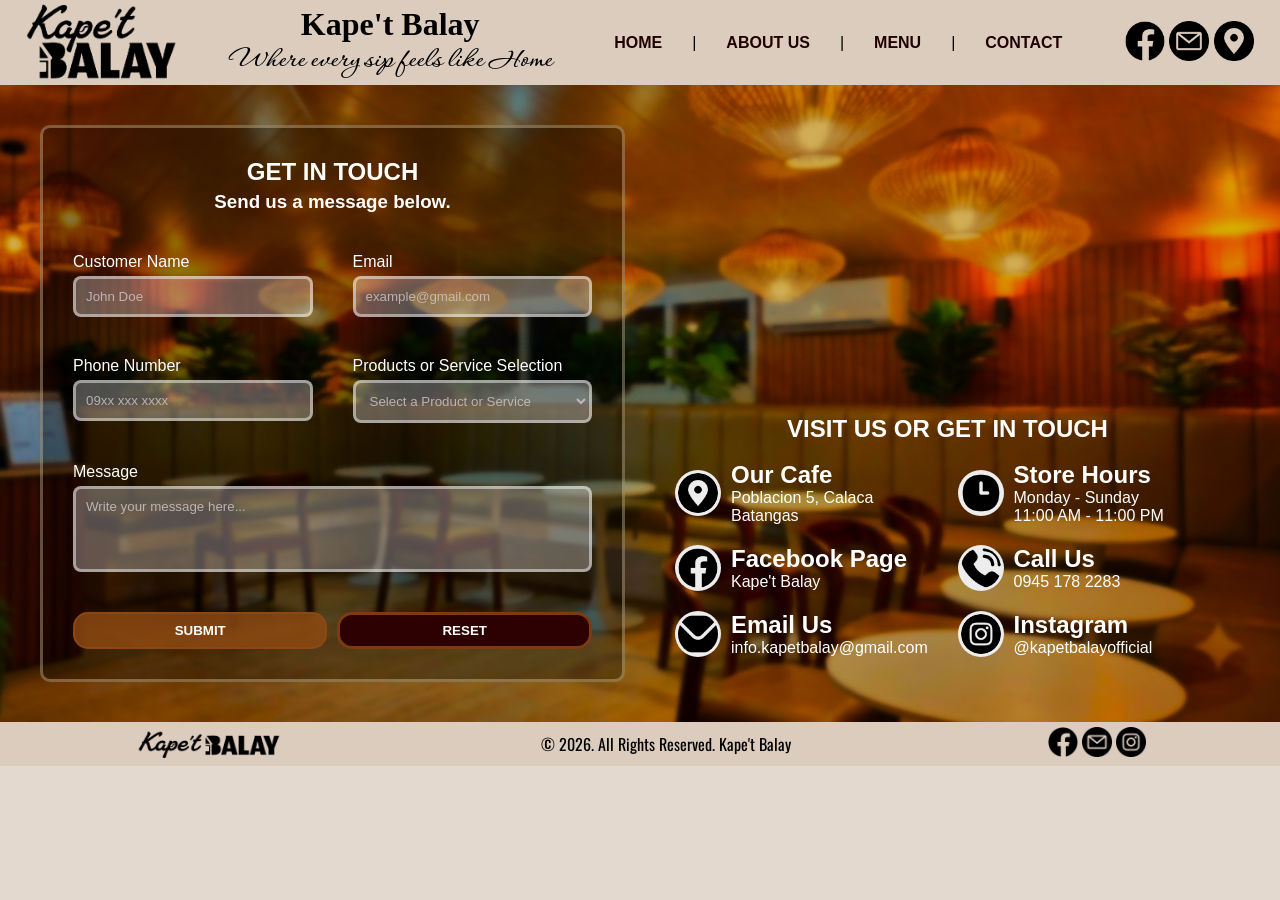
<file: VIEWS/contact.html>
<!DOCTYPE html>
<html>
    <body style="background-color: rgba(219, 204, 190, 0.729);">
        <head>
            <title>Kape't Balay</title>
            <link rel="stylesheet" href="../STYLES/contact.css">
            <link rel="stylesheet" href="../STYLES/standard.css">

            <link href="https://fonts.googleapis.com/css2?family=Oswald:wght@200..700&display=swap" rel="stylesheet">

            <link rel="preconnect" href="https://fonts.googleapis.com">
            <link rel="preconnect" href="https://fonts.gstatic.com" crossorigin>
            
            <link href="https://fonts.googleapis.com/css2?family=Corinthia:wght@400;700&display=swap" rel="stylesheet">

            <link href="https://fonts.googleapis.com/css2?family=Oswald:wght@200..700&display=swap" rel="stylesheet">
        </head>

        <header style="background-color: rgb(219, 204, 190);">
            
            <!---------------- LOGO -------------------->
            <div>
                <img class="logo" src="../IMAGES/logo.png" alt="K'tB Logo">
            </div>

            <div class="header">
                <h1>Kape't Balay</h1>
                <h2>Where every sip feels like Home</h2>
            </div>

            <!-------------- NAV LINKS ----------------->
            <div class="navigation">
                <nav class="header-nav">
                    <ul>
                        <li><a href="../index.html">HOME</a></li> |
                        <li><a href="about-us.html">ABOUT US</a></li> |
                        <li><a href="menu.html">MENU</a></li>|
                        <li><a href="contact.html">CONTACT</a></li>
                    </ul>
                </nav>
            </div>

            <!------------- SOCIAL MEDIA -------------->
            <div class="soc-med">
                <a href="https://www.facebook.com/p/Kapet-Balay-61573647875696/">   <img class="socials" src="../IMAGES/facebook.png" alt="Facebook"></a>
                <a href="info.kapetbalay@gmail.com">   <img class="socials" src="../IMAGES/email.png" alt="Email"></a>
                <a href="https://maps.apple.com/place?place-id=I312506E326571545&address=Barangay+1%2C+Calaca%2C+4212+Batangas%2C+Philippines&coordinate=13.937422%2C120.808286&name=Kape%27t+Balay&_provider=9902">   <img class="socials" src="../IMAGES/gps.png" alt="Location"></a>
            </div>
        </header>

        <main>
            <section class="form-container">    
                <form>
                     <div class="full-width">
                        <h1>GET IN TOUCH</h1>
                        <h3>Send us a message below.</h3>
                    </div>

                    <div class="form">
                        <label for="name">Customer Name </label>
                        <input id="name" type="text" placeholder="John Doe">
                    </div>
                    

                    <div class="form">
                        <label for="email">Email </label>
                        <input id="email" type="email" placeholder="example@gmail.com">
                    </div>
                    

                    <div class="form">
                         <label for="number">Phone Number </label>
                        <input id="number" type="tel" placeholder="09xx xxx xxxx" maxlength="11">
                    </div>
                   

                    <div class="form">
                        <label for="service-select">Products or Service Selection</label>
                        <select id="service-select" name="service">
                            <option value="" disabled selected class="default"> Select a Product or Service</option>
                            <option value="coffee">Coffee</option>
                            <option value="dishes">Dishes</option>
                            <option value="event-enquiry">Event Inquiry</option>
                            <option value="delivery">Delivery</option>                           
                        </select>
                    </div>
                    
                    <div class="full-width">
                        <label for="message">Message</label>
                        <textarea id="message" rows="4" placeholder="Write your message here..."></textarea>
                    </div>

                    <div class="button">
                        <button type="submit">SUBMIT</button>
                        <button type="reset">RESET</button>
                    </div>   
                </form>
            </section>

            <section class="contact-container">
                <div>
                    <iframe src="https://www.google.com/maps/embed?pb=!1m18!1m12!1m3!1d87039.81683667812!2d120.76881583930108!3d13.935534739031393!2m3!1f0!2f0!3f0!3m2!1i1024!2i768!4f13.1!3m3!1m2!1s0x33bda1ef2a702685%3A0x7ab26915c3a3d723!2sKape't%20Balay!5e0!3m2!1sen!2sph!4v1785297313591!5m2!1sen!2sph" width="800" height="600" style="border:0;" allowfullscreen="" loading="lazy" referrerpolicy="strict-origin-when-cross-origin"></iframe allowfullscreen=""> </iframe>
                </div>

                <div class="contacts-row2">
                    <h1>VISIT US OR GET IN TOUCH</h1><br>
                    <div class="contact-grid">
                        <div class="contacts">
                                <img class="icons" src="../IMAGES/gps.png" alt="">
                                <div class="info">
                                    <h2>Our Cafe</h2>
                                    <p>Poblacion 5, Calaca <br> Batangas</p>
                                </div>
                        </div>

                        <div class="contacts">
                                <img class="icons" src="../IMAGES/clock-three.png" alt="">
                                <div class="info">
                                    <h2>Store Hours</h2>
                                    <p>Monday - Sunday <br> 11:00 AM - 11:00 PM</p>
                                </div>
                        </div>

                        <div class="contacts">
                                <img class="icons" src="../IMAGES/facebook.png" alt="">
                                <div class="info">
                                    <h2>Facebook Page</h2>
                                    <p>Kape't Balay</p>
                                </div>
                        </div>

                        <div class="contacts">
                            <img class="icons" src="../IMAGES/phone-call.png" alt="">
                            <div class="info">
                                <h2>Call Us</h2>
                                <p>0945 178 2283</p>
                            </div>
                        </div>

                        <div class="contacts">
                            <img class="icons" src="../IMAGES/envelope.png" alt="">
                            <div class="info">
                                <h2>Email Us</h2>
                                <p>info.kapetbalay@gmail.com</p>
                            </div>
                        </div>

                        <div class="contacts">
                                <img class="icons" src="../IMAGES/instagram.png" alt="">
                                <div class="info">
                                    <h2>Instagram</h2>
                                    <p>@kapetbalayofficial</p>
                                </div>
                        </div>
                    </div>
                </div>
            </section>
        </main>

        <footer>
            <img class="footer-logo" src="../IMAGES/footer-logo.png" alt="FOOTER LOGO"> 
            <p>&copy; 2026. All Rights Reserved. Kape't Balay </p>

            <div>
                <a href="https://www.facebook.com/p/Kapet-Balay-61573647875696/">   <img class="footer-socials" src="../IMAGES/facebook.png" alt="Facebook"></a>
                <a href="info.kapetbalay@gmail.com">   <img class="footer-socials" src="../IMAGES/email.png" alt="Email"></a>
                <a href="https://www.instagram.com/kapetbalayofficial/">   <img class="footer-socials" src="../IMAGES/instagram.png" alt="Location"></a>
            </div>
        </footer>
    </body>
</html>
</file>
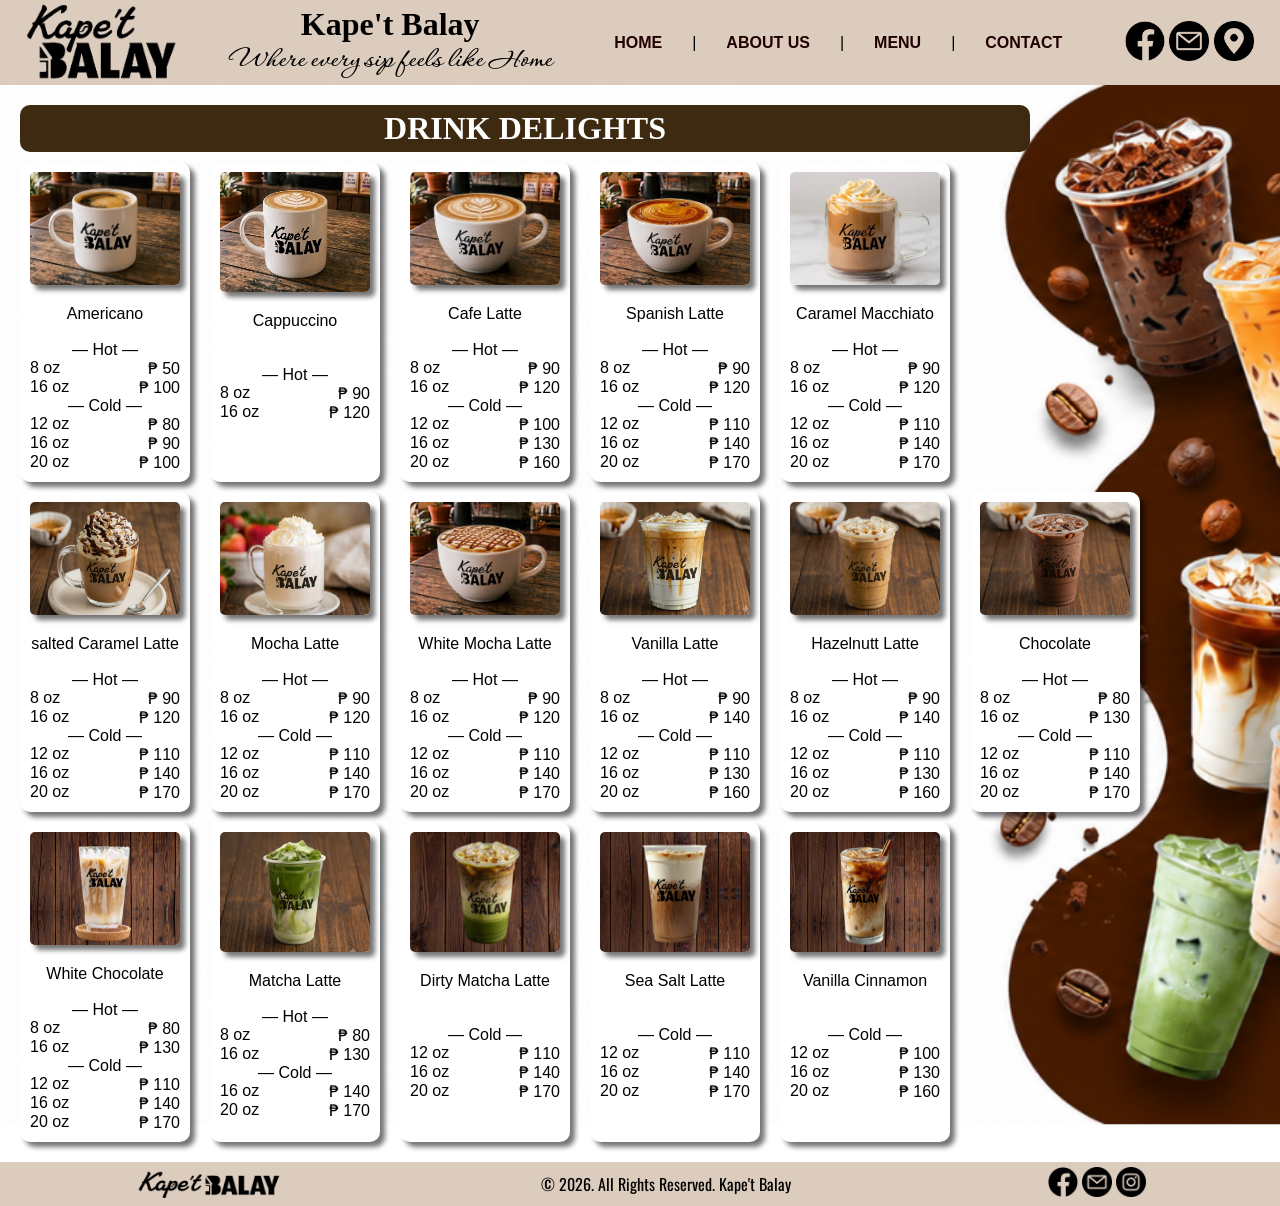
<file: VIEWS/delight.html>
<!DOCTYPE html>
<html>
    <body style="background-color: rgba(219, 204, 190, 0.729);">
        <head>
            <title>Kape't Balay</title>
             <link rel="stylesheet" href="../STYLES/delights.css">
             <link rel="stylesheet" href="../STYLES/standard.css">

            <link rel="preconnect" href="https://fonts.googleapis.com">
            <link rel="preconnect" href="https://fonts.gstatic.com" crossorigin>
            
             <!-- FONT NG HEADER-->
            <link href="https://fonts.googleapis.com/css2?family=Corinthia:wght@400;700&display=swap" rel="stylesheet">
        
            <link href="https://fonts.googleapis.com/css2?family=Oswald:wght@200..700&display=swap" rel="stylesheet">
        </head>

        <header style="background-color: rgb(219, 204, 190);">
            
            <!---------------- LOGO -------------------->
            <div>
                <img class="logo" src="../IMAGES/logo.png" alt="K'tB Logo">
            </div>

            <div class="header">
                <h1>Kape't Balay</h1>
                <h2>Where every sip feels like Home</h2>
            </div>

            <!-------------- NAV LINKS ----------------->
            <div class="navigation">
                <nav class="header-nav">
                    <ul>
                        <li><a href="../index.html">HOME</a></li>|
                        <li><a href="about-us.html">ABOUT US</a></li>|
                        <li><a href="menu.html">MENU</a></li>|
                        <li><a href="contact.html">CONTACT</a></li>
                    </ul>
                </nav>
            </div>

            <!------------- SOCIAL MEDIA -------------->
            <div class="soc-med">
                <a href="https://www.facebook.com/p/Kapet-Balay-61573647875696/">   <img class="socials" src="../IMAGES/facebook.png" alt="Facebook"></a>
                <a href="info.kapetbalay@gmail.com">   <img class="socials" src="../IMAGES/email.png" alt="Email"></a>
                <a href="https://maps.apple.com/place?place-id=I312506E326571545&address=Barangay+1%2C+Calaca%2C+4212+Batangas%2C+Philippines&coordinate=13.937422%2C120.808286&name=Kape%27t+Balay&_provider=9902">   <img class="socials" src="../IMAGES/gps.png" alt="Location"></a>
            </div>
        </header>

        <main>
            <h1>DRINK DELIGHTS</h1>
            
            <div class="delights-row"> <!-- ITO AY PARA SA ROW NG MGA ITEMS -->  
                <div class="delights"><!-- ITO AY DIV NG ITEMS -->
                    <img class="delight" src="../IMAGES/delight1.png">
                    <div class="delight-info"> <!-- ITO AY DIV NG IMG AT PRICE -->
                        <p>Americano</p><br>

                        <p>— Hot —</p>
                        <div class="prices">
                            <p>8 oz</p>
                            <p>₱ 50</p>
                        </div>

                        <div class="prices">
                            <p>16 oz</p>
                            <p>₱ 100</p>
                        </div>

                        <p>— Cold —</p>
                        <div class="prices">
                            <p>12 oz</p>
                            <p>₱ 80</p>
                        </div>
                        <div class="prices">
                            <p>16 oz</p>
                            <p>₱ 90</p>
                        </div>

                        <div class="prices">
                            <p>20 oz</p>
                            <p>₱ 100</p>
                        </div>
                        
                    </div>
                </div>

                <div class="delights"><!-- ITO AY DIV NG ITEMS -->
                    <img class="delight" src="../IMAGES/delight2.png">
                    <div class="delight-info"> <!-- ITO AY DIV NG IMG AT PRICE -->
                        <p>Cappuccino</p><br><br>

                        <p>— Hot —</p>
                        <div class="prices">
                            <p>8 oz</p>
                            <p>₱ 90</p>
                        </div>

                        <div class="prices">
                            <p>16 oz</p>
                            <p>₱ 120</p>
                        </div>
                    </div>
                </div>

                <div class="delights"><!-- ITO AY DIV NG ITEMS -->
                    <img class="delight" src="../IMAGES/delight3.png">
                    <div class="delight-info"> <!-- ITO AY DIV NG IMG AT PRICE -->
                        <p>Cafe Latte</p><br>

                        <p>— Hot —</p>
                        <div class="prices">
                            <p>8 oz</p>
                            <p>₱ 90</p>
                        </div>

                        <div class="prices">
                            <p>16 oz</p>
                            <p>₱ 120</p>
                        </div>

                        <p>— Cold —</p>
                        <div class="prices">
                            <p>12 oz</p>
                            <p>₱ 100</p>
                        </div>
                        <div class="prices">
                            <p>16 oz</p>
                            <p>₱ 130</p>
                        </div>

                        <div class="prices">
                            <p>20 oz</p>
                            <p>₱ 160</p>
                        </div>
                    </div>
                </div>

                <div class="delights"><!-- ITO AY DIV NG ITEMS -->
                    <img class="delight" src="../IMAGES/delight4.png">
                    <div class="delight-info"> <!-- ITO AY DIV NG IMG AT PRICE -->
                        <p>Spanish Latte</p><br>

                        <p>— Hot —</p>
                        <div class="prices">
                            <p>8 oz</p>
                            <p>₱ 90</p>
                        </div>

                        <div class="prices">
                            <p>16 oz</p>
                            <p>₱ 120</p>
                        </div>

                        <p>— Cold —</p>
                        <div class="prices">
                            <p>12 oz</p>
                            <p>₱ 110</p>
                        </div>
                        <div class="prices">
                            <p>16 oz</p>
                            <p>₱ 140</p>
                        </div>

                        <div class="prices">
                            <p>20 oz</p>
                            <p>₱ 170</p>
                        </div>
                    </div>
                </div>

                <div class="delights"><!-- ITO AY DIV NG ITEMS -->
                    <img class="delight" src="../IMAGES/delight6.png">
                    <div class="delight-info"> <!-- ITO AY DIV NG IMG AT PRICE -->
                        <p>Caramel Macchiato</p><br>

                        <p>— Hot —</p>
                        <div class="prices">
                            <p>8 oz</p>
                            <p>₱ 90</p>
                        </div>

                        <div class="prices">
                            <p>16 oz</p>
                            <p>₱ 120</p>
                        </div>

                        <p>— Cold —</p>
                        <div class="prices">
                            <p>12 oz</p>
                            <p>₱ 110</p>
                        </div>
                        <div class="prices">
                            <p>16 oz</p>
                            <p>₱ 140</p>
                        </div>

                        <div class="prices">
                            <p>20 oz</p>
                            <p>₱ 170</p>
                        </div>
                    </div>
                </div>
            
            </div>

            <div class="delights-row"> <!-- ITO AY PARA SA ROW NG MGA ITEMS -->  
                <div class="delights"><!-- ITO AY DIV NG ITEMS -->
                    <img class="delight" src="../IMAGES/delight7.png">
                    <div class="delight-info"> <!-- ITO AY DIV NG IMG AT PRICE -->
                        <p>salted Caramel Latte</p><br>

                       <p>— Hot —</p>
                        <div class="prices">
                            <p>8 oz</p>
                            <p>₱ 90</p>
                        </div>

                        <div class="prices">
                            <p>16 oz</p>
                            <p>₱ 120</p>
                        </div>

                        <p>— Cold —</p>
                        <div class="prices">
                            <p>12 oz</p>
                            <p>₱ 110</p>
                        </div>
                        <div class="prices">
                            <p>16 oz</p>
                            <p>₱ 140</p>
                        </div>

                        <div class="prices">
                            <p>20 oz</p>
                            <p>₱ 170</p>
                        </div>
                    </div>
                </div>

                <div class="delights"><!-- ITO AY DIV NG ITEMS -->
                    <img class="delight" src="../IMAGES/delight8.png">
                    <div class="delight-info"> <!-- ITO AY DIV NG IMG AT PRICE -->
                        <p>Mocha Latte</p><br>

                        <p>— Hot —</p>
                        <div class="prices">
                            <p>8 oz</p>
                            <p>₱ 90</p>
                        </div>

                        <div class="prices">
                            <p>16 oz</p>
                            <p>₱ 120</p>
                        </div>

                        <p>— Cold —</p>
                        <div class="prices">
                            <p>12 oz</p>
                            <p>₱ 110</p>
                        </div>
                        <div class="prices">
                            <p>16 oz</p>
                            <p>₱ 140</p>
                        </div>

                        <div class="prices">
                            <p>20 oz</p>
                            <p>₱ 170</p>
                        </div>
                    </div>
                </div>

                <div class="delights"><!-- ITO AY DIV NG ITEMS -->
                    <img class="delight" src="../IMAGES/delight5.png">
                    <div class="delight-info"> <!-- ITO AY DIV NG IMG AT PRICE -->
                        <p>White Mocha Latte</p><br>

                         <p>— Hot —</p>
                        <div class="prices">
                            <p>8 oz</p>
                            <p>₱ 90</p>
                        </div>

                        <div class="prices">
                            <p>16 oz</p>
                            <p>₱ 120</p>
                        </div>

                        <p>— Cold —</p>
                        <div class="prices">
                            <p>12 oz</p>
                            <p>₱ 110</p>
                        </div>
                        <div class="prices">
                            <p>16 oz</p>
                            <p>₱ 140</p>
                        </div>

                        <div class="prices">
                            <p>20 oz</p>
                            <p>₱ 170</p>
                        </div>
                    </div>
                </div>
                      
                <div class="delights"><!-- ITO AY DIV NG ITEMS -->
                    <img class="delight" src="../IMAGES/delight9.png">
                    <div class="delight-info"> <!-- ITO AY DIV NG IMG AT PRICE -->
                        <p>Vanilla Latte</p><br>

                        <p>— Hot —</p>
                        <div class="prices">
                            <p>8 oz</p>
                            <p>₱ 90</p>
                        </div>

                        <div class="prices">
                            <p>16 oz</p>
                            <p>₱ 140</p>
                        </div>

                        <p>— Cold —</p>
                        <div class="prices">
                            <p>12 oz</p>
                            <p>₱ 110</p>
                        </div>
                        <div class="prices">
                            <p>16 oz</p>
                            <p>₱ 130</p>
                        </div>

                        <div class="prices">
                            <p>20 oz</p>
                            <p>₱ 160</p>
                        </div>
                    </div>
                </div>

                <div class="delights"><!-- ITO AY DIV NG ITEMS -->
                    <img class="delight" src="../IMAGES/delight10.png">
                    <div class="delight-info"> <!-- ITO AY DIV NG IMG AT PRICE -->
                        <p>Hazelnutt Latte</p><br>

                        <p>— Hot —</p>
                        <div class="prices">
                            <p>8 oz</p>
                            <p>₱ 90</p>
                        </div>

                        <div class="prices">
                            <p>16 oz</p>
                            <p>₱ 140</p>
                        </div>

                        <p>— Cold —</p>
                        <div class="prices">
                            <p>12 oz</p>
                            <p>₱ 110</p>
                        </div>
                        <div class="prices">
                            <p>16 oz</p>
                            <p>₱ 130</p>
                        </div>

                        <div class="prices">
                            <p>20 oz</p>
                            <p>₱ 160</p>
                        </div>
                    </div>
                </div>

                <div class="delights"><!-- ITO AY DIV NG ITEMS -->
                    <img class="delight" src="../IMAGES/delight11.png">
                    <div class="delight-info"> <!-- ITO AY DIV NG IMG AT PRICE -->
                        <p>Chocolate</p><br>

                        <p>— Hot —</p>
                        <div class="prices">
                            <p>8 oz</p>
                            <p>₱ 80</p>
                        </div>

                        <div class="prices">
                            <p>16 oz</p>
                            <p>₱ 130</p>
                        </div>

                        <p>— Cold —</p>
                        <div class="prices">
                            <p>12 oz</p>
                            <p>₱ 110</p>
                        </div>
                        <div class="prices">
                            <p>16 oz</p>
                            <p>₱ 140</p>
                        </div>

                        <div class="prices">
                            <p>20 oz</p>
                            <p>₱ 170</p>
                        </div>
                    </div>
                </div>
            </div>

            <div class="delights-row"> <!-- ITO AY PARA SA ROW NG MGA ITEMS -->  
                <div class="delights"><!-- ITO AY DIV NG ITEMS -->
                    <img class="delight" src="../IMAGES/delight12.png">
                    <div class="delight-info"> <!-- ITO AY DIV NG IMG AT PRICE -->
                        <p>White Chocolate</p><br>

                         <p>— Hot —</p>
                        <div class="prices">
                            <p>8 oz</p>
                            <p>₱ 80</p>
                        </div>

                        <div class="prices">
                            <p>16 oz</p>
                            <p>₱ 130</p>
                        </div>

                        <p>— Cold —</p>
                        <div class="prices">
                            <p>12 oz</p>
                            <p>₱ 110</p>
                        </div>
                        <div class="prices">
                            <p>16 oz</p>
                            <p>₱ 140</p>
                        </div>

                        <div class="prices">
                            <p>20 oz</p>
                            <p>₱ 170</p>
                        </div>
                    </div>
                </div>
            
                <div class="delights"><!-- ITO AY DIV NG ITEMS -->
                    <img class="delight" src="../IMAGES/delight13.png">
                    <div class="delight-info"> <!-- ITO AY DIV NG IMG AT PRICE -->
                        <p>Matcha Latte</p><br>

                         <p>— Hot —</p>
                        <div class="prices">
                            <p>8 oz</p>
                            <p>₱ 80</p>
                        </div>

                        <div class="prices">
                            <p>16 oz</p>
                            <p>₱ 130</p>
                        </div>

                        <p>— Cold —</p>
                        <div class="prices">
                            <p>16 oz</p>
                            <p>₱ 140</p>
                        </div>

                        <div class="prices">
                            <p>20 oz</p>
                            <p>₱ 170</p>
                        </div>
                    </div>
                </div>

                <div class="delights"><!-- ITO AY DIV NG ITEMS -->
                    <img class="delight" src="../IMAGES/delight14.png">
                    <div class="delight-info"> <!-- ITO AY DIV NG IMG AT PRICE -->
                        <p>Dirty Matcha Latte</p><br><br>

                        <p>— Cold —</p>
                        <div class="prices">
                            <p>12 oz</p>
                            <p>₱ 110</p>
                        </div>
                        <div class="prices">
                            <p>16 oz</p>
                            <p>₱ 140</p>
                        </div>

                        <div class="prices">
                            <p>20 oz</p>
                            <p>₱ 170</p>
                        </div>
                    </div>
                </div>

                <div class="delights"><!-- ITO AY DIV NG ITEMS -->
                    <img class="delight" src="../IMAGES/delight15.png">
                    <div class="delight-info"> <!-- ITO AY DIV NG IMG AT PRICE -->
                        <p>Sea Salt Latte</p><br><br>

                        <p>— Cold —</p>
                        <div class="prices">
                            <p>12 oz</p>
                            <p>₱ 110</p>
                        </div>
                        <div class="prices">
                            <p>16 oz</p>
                            <p>₱ 140</p>
                        </div>

                        <div class="prices">
                            <p>20 oz</p>
                            <p>₱ 170</p>
                        </div>
                    </div>
                </div>

                <div class="delights"><!-- ITO AY DIV NG ITEMS -->
                    <img class="delight" src="../IMAGES/delight16.png">
                    <div class="delight-info"> <!-- ITO AY DIV NG IMG AT PRICE -->
                        <p>Vanilla Cinnamon</p><br><br>

                        <p>— Cold —</p>
                        <div class="prices">
                            <p>12 oz</p>
                            <p>₱ 100</p>
                        </div>
                        <div class="prices">
                            <p>16 oz</p>
                            <p>₱ 130</p>
                        </div>

                        <div class="prices">
                            <p>20 oz</p>
                            <p>₱ 160</p>
                        </div>
                    </div>
                </div>
            </div>
        </main>

        <footer>
            <img class="footer-logo" src="../IMAGES/footer-logo.png" alt="FOOTER LOGO"> 
            <p>&copy; 2026. All Rights Reserved. Kape't Balay </p>

            <div>
                <a href="https://www.facebook.com/p/Kapet-Balay-61573647875696/">   <img class="footer-socials" src="../IMAGES/facebook.png" alt="Facebook"></a>
                <a href="info.kapetbalay@gmail.com">   <img class="footer-socials" src="../IMAGES/email.png" alt="Email"></a>
                <a href="https://www.instagram.com/kapetbalayofficial/">   <img class="footer-socials" src="../IMAGES/instagram.png" alt="Location"></a>
            </div>
        </footer>
    </body>
</html>
</file>
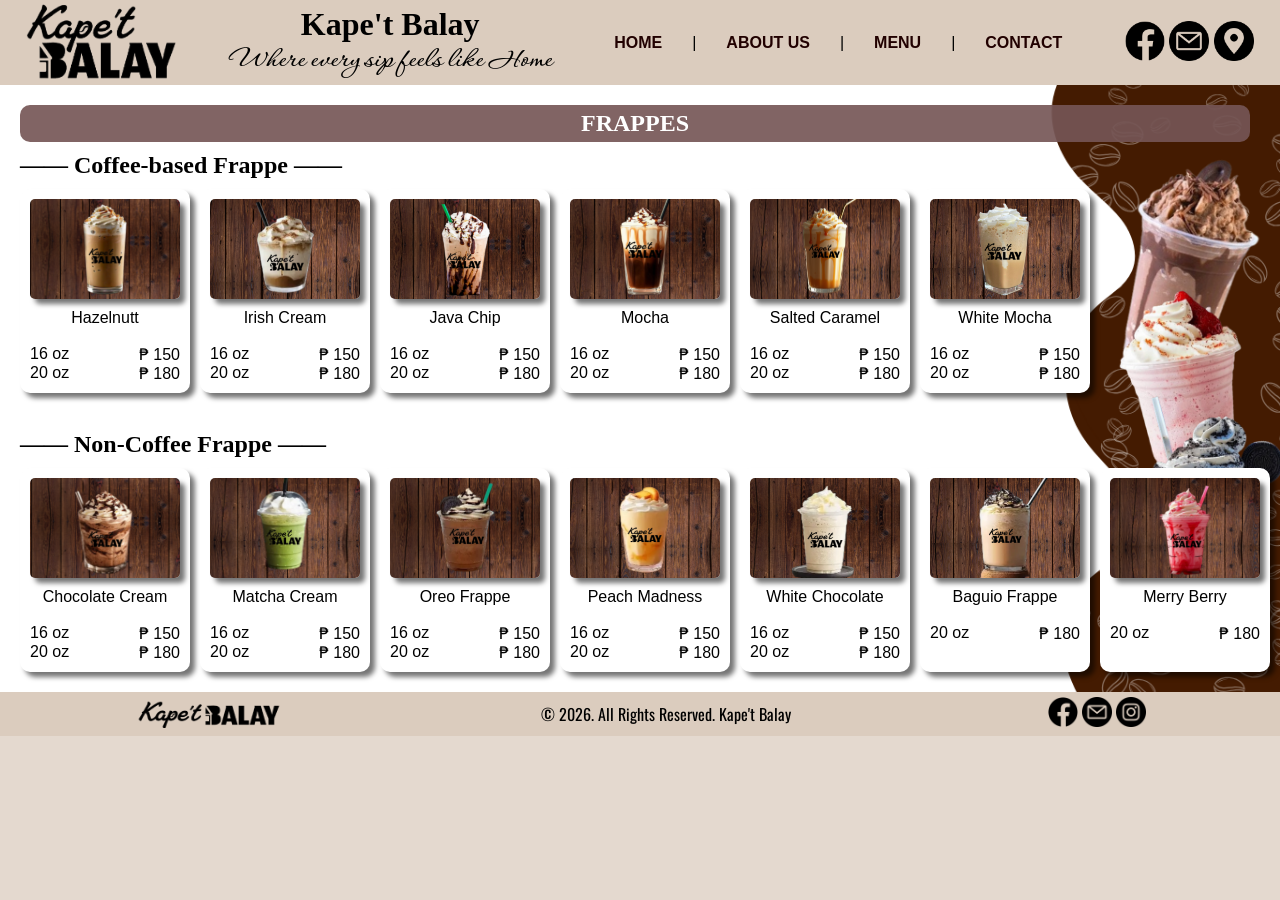
<file: VIEWS/frappes.html>
<!DOCTYPE html>
<html>
    <body style="background-color: rgba(219, 204, 190, 0.729);">
        <head>
            <title>Kape't Balay</title>

            <link rel="stylesheet" href="../STYLES/frappe.css">
            <link rel="stylesheet" href="../STYLES/standard.css">

            <link rel="preconnect" href="https://fonts.googleapis.com">
            <link rel="preconnect" href="https://fonts.gstatic.com" crossorigin>
            
            <!-- FONT NG HEADER-->
            <link href="https://fonts.googleapis.com/css2?family=Corinthia:wght@400;700&display=swap" rel="stylesheet">

            <!-- FONT NG FOOTER-->
            <link href="https://fonts.googleapis.com/css2?family=Oswald:wght@200..700&display=swap" rel="stylesheet">
        </head>

        <header style="background-color: rgb(219, 204, 190);">
            
            <!---------------- LOGO -------------------->
            <div>
                <img class="logo" src="../IMAGES/logo.png" alt="K'tB Logo">
            </div>

            <div class="header">
                <h1>Kape't Balay</h1>
                <h2>Where every sip feels like Home</h2>
            </div>

            <!-------------- NAV LINKS ----------------->
            <div class="navigation">
                <nav class="header-nav">
                    <ul>
                        <li><a href="../index.html">HOME</a></li>|
                        <li><a href="about-us.html">ABOUT US</a></li>|
                        <li><a href="menu.html">MENU</a></li>|
                        <li><a href="contact.html">CONTACT</a></li>
                    </ul>
                </nav>
            </div>

            <!------------- SOCIAL MEDIA -------------->
            <div class="soc-med">
                <a href="https://www.facebook.com/p/Kapet-Balay-61573647875696/">   <img class="socials" src="../IMAGES/facebook.png" alt="Facebook"></a>
                <a href="info.kapetbalay@gmail.com">   <img class="socials" src="../IMAGES/email.png" alt="Email"></a>
                <a href="https://maps.apple.com/place?place-id=I312506E326571545&address=Barangay+1%2C+Calaca%2C+4212+Batangas%2C+Philippines&coordinate=13.937422%2C120.808286&name=Kape%27t+Balay&_provider=9902">   <img class="socials" src="../IMAGES/gps.png" alt="Location"></a>
            </div>
        </header>

        <main>
            <section class="frappe-container">
                <h1>FRAPPES</h1>
                <div class="gilid-ng-frappe">
                    <h2>—— Coffee-based Frappe ——</h2>    
                </div>
                
                <div class="delights-row"> 
                    <div class="frappe">
                            <img class="delight" src="../IMAGES/frappe1.png">
                            <div class="delight-info">
                                <p>Hazelnutt</p><br>

                                <div class="prices">
                                    <p>16 oz</p>
                                    <p>₱ 150</p>
                                </div>

                                <div class="prices">
                                    <p>20 oz</p>
                                    <p>₱ 180</p>
                                </div>
                            </div>
                    </div>
                        
                    <div class="frappe">
                            <img class="delight" src="../IMAGES/frappe2.png">
                            <div class="delight-info">
                                <p>Irish Cream</p><br>
                                
                                 <div class="prices">
                                    <p>16 oz</p>
                                    <p>₱ 150</p>
                                </div>

                                <div class="prices">
                                    <p>20 oz</p>
                                    <p>₱ 180</p>
                                </div>
                            </div>
                    </div>

                    <div class="frappe">
                            <img class="delight" src="../IMAGES/frappe3.png">
                            <div class="delight-info">
                                <p>Java Chip</p><br>
                                
                                 <div class="prices">
                                    <p>16 oz</p>
                                    <p>₱ 150</p>
                                </div>

                                <div class="prices">
                                    <p>20 oz</p>
                                    <p>₱ 180</p>
                                </div>
                            </div>
                    </div>    

                    <div class="frappe">
                            <img class="delight" src="../IMAGES/frappe4.png">
                            <div class="delight-info">
                                <p>Mocha</p><br>
                                
                                 <div class="prices">
                                    <p>16 oz</p>
                                    <p>₱ 150</p>
                                </div>

                                <div class="prices">
                                    <p>20 oz</p>
                                    <p>₱ 180</p>
                                </div>
                            </div>
                    </div>

                    <div class="frappe">
                            <img class="delight" src="../IMAGES/frappe5.png">
                            <div class="delight-info">
                                <p>Salted Caramel</p><br>
                                
                                 <div class="prices">
                                    <p>16 oz</p>
                                    <p>₱ 150</p>
                                </div>

                                <div class="prices">
                                    <p>20 oz</p>
                                    <p>₱ 180</p>
                                </div>
                            </div>
                    </div>

                    <div class="frappe">
                            <img class="delight" src="../IMAGES/frappe6.png">
                            <div class="delight-info">
                                <p>White Mocha</p><br>
                                
                                 <div class="prices">
                                    <p>16 oz</p>
                                    <p>₱ 150</p>
                                </div>

                                <div class="prices">
                                    <p>20 oz</p>
                                    <p>₱ 180</p>
                                </div>
                            </div>
                    </div>
                </div><br>

                <!-- NON COFFEE BASED FRAPPE-->
                <div class="gilid-ng-frappe">
                    <h2>—— Non-Coffee Frappe ——</h2>    
                </div>
                
                <div class="delights-row"> 
                    <div class="frappe">
                            <img class="delight" src="../IMAGES/frappe7.png">
                            <div class="delight-info">
                                <p>Chocolate Cream</p><br>

                                <div class="prices">
                                    <p>16 oz</p>
                                    <p>₱ 150</p>
                                </div>

                                <div class="prices">
                                    <p>20 oz</p>
                                    <p>₱ 180</p>
                                </div>
                            </div>
                    </div>
                        
                    <div class="frappe">
                            <img class="delight" src="../IMAGES/frappe8.png">
                            <div class="delight-info">
                                <p>Matcha Cream</p><br>
                                
                                 <div class="prices">
                                    <p>16 oz</p>
                                    <p>₱ 150</p>
                                </div>

                                <div class="prices">
                                    <p>20 oz</p>
                                    <p>₱ 180</p>
                                </div>
                            </div>
                    </div>

                    <div class="frappe">
                            <img class="delight" src="../IMAGES/frappe9.png">
                            <div class="delight-info">
                                <p>Oreo Frappe</p><br>
                                
                                 <div class="prices">
                                    <p>16 oz</p>
                                    <p>₱ 150</p>
                                </div>

                                <div class="prices">
                                    <p>20 oz</p>
                                    <p>₱ 180</p>
                                </div>
                            </div>
                    </div>    

                    <div class="frappe">
                            <img class="delight" src="../IMAGES/frappe10.png">
                            <div class="delight-info">
                                <p>Peach Madness</p><br>
                                
                                 <div class="prices">
                                    <p>16 oz</p>
                                    <p>₱ 150</p>
                                </div>

                                <div class="prices">
                                    <p>20 oz</p>
                                    <p>₱ 180</p>
                                </div>
                            </div>
                    </div>

                    <div class="frappe">
                            <img class="delight" src="../IMAGES/frappe11.png">
                            <div class="delight-info">
                                <p>White Chocolate</p><br>
                                
                                 <div class="prices">
                                    <p>16 oz</p>
                                    <p>₱ 150</p>
                                </div>

                                <div class="prices">
                                    <p>20 oz</p>
                                    <p>₱ 180</p>
                                </div>
                            </div>
                    </div>

                    <div class="frappe">
                            <img class="delight" src="../IMAGES/frappe12.png">
                            <div class="delight-info">
                                <p>Baguio Frappe</p><br>
                                
                                <div class="prices">
                                    <p>20 oz</p>
                                    <p>₱ 180</p>
                                </div>
                            </div>
                    </div>

                    <div class="frappe">
                            <img class="delight" src="../IMAGES/frappe13.png">
                            <div class="delight-info">
                                <p>Merry Berry</p><br>
                                

                                <div class="prices">
                                    <p>20 oz</p>
                                    <p>₱ 180</p>
                                </div>
                            </div>
                    </div>
                </div>   
            </section>
        </main>

        <footer>
            <img class="footer-logo" src="../IMAGES/footer-logo.png" alt="FOOTER LOGO"> 
            <p>&copy; 2026. All Rights Reserved. Kape't Balay </p>

            <div>
                <a href="https://www.facebook.com/p/Kapet-Balay-61573647875696/">   <img class="footer-socials" src="../IMAGES/facebook.png" alt="Facebook"></a>
                <a href="info.kapetbalay@gmail.com">   <img class="footer-socials" src="../IMAGES/email.png" alt="Email"></a>
                <a href="https://www.instagram.com/kapetbalayofficial/">   <img class="footer-socials" src="../IMAGES/instagram.png" alt="Location"></a>
            </div>
        </footer>
    </body>
</html>
</file>
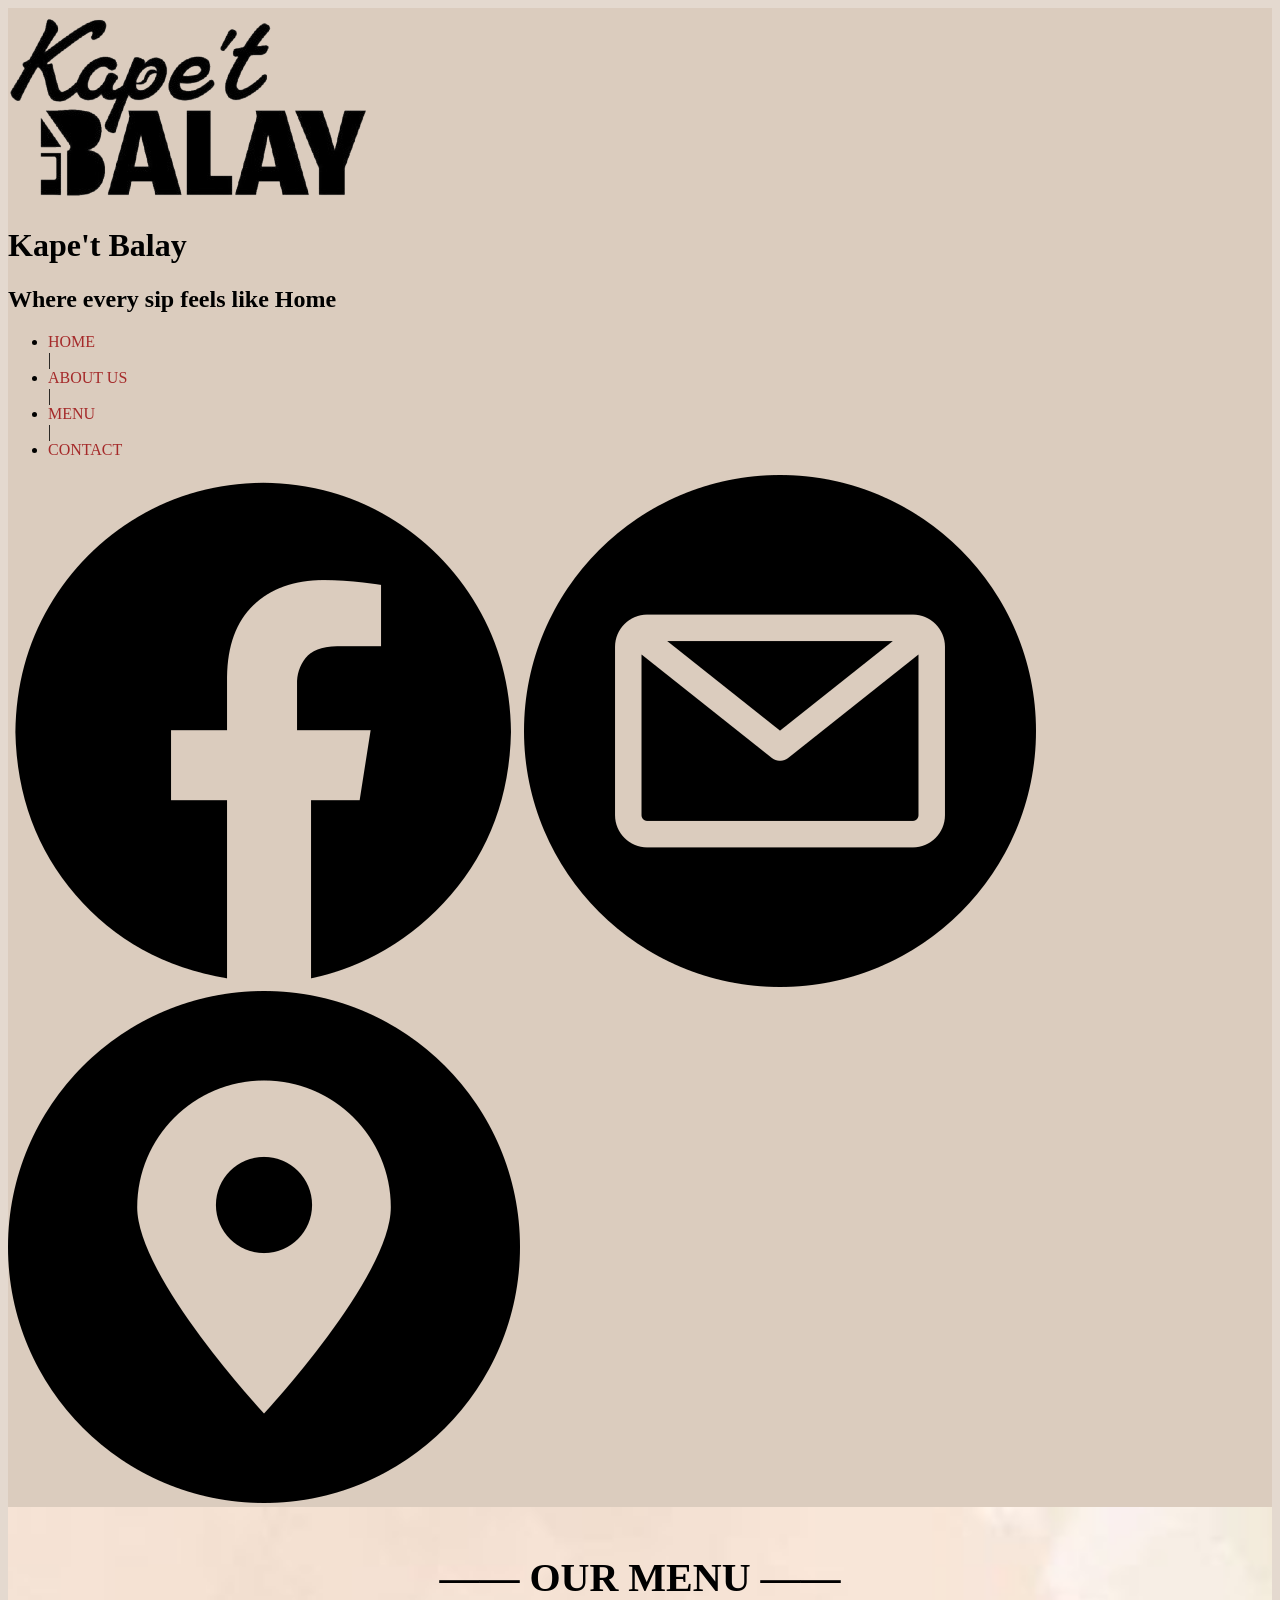
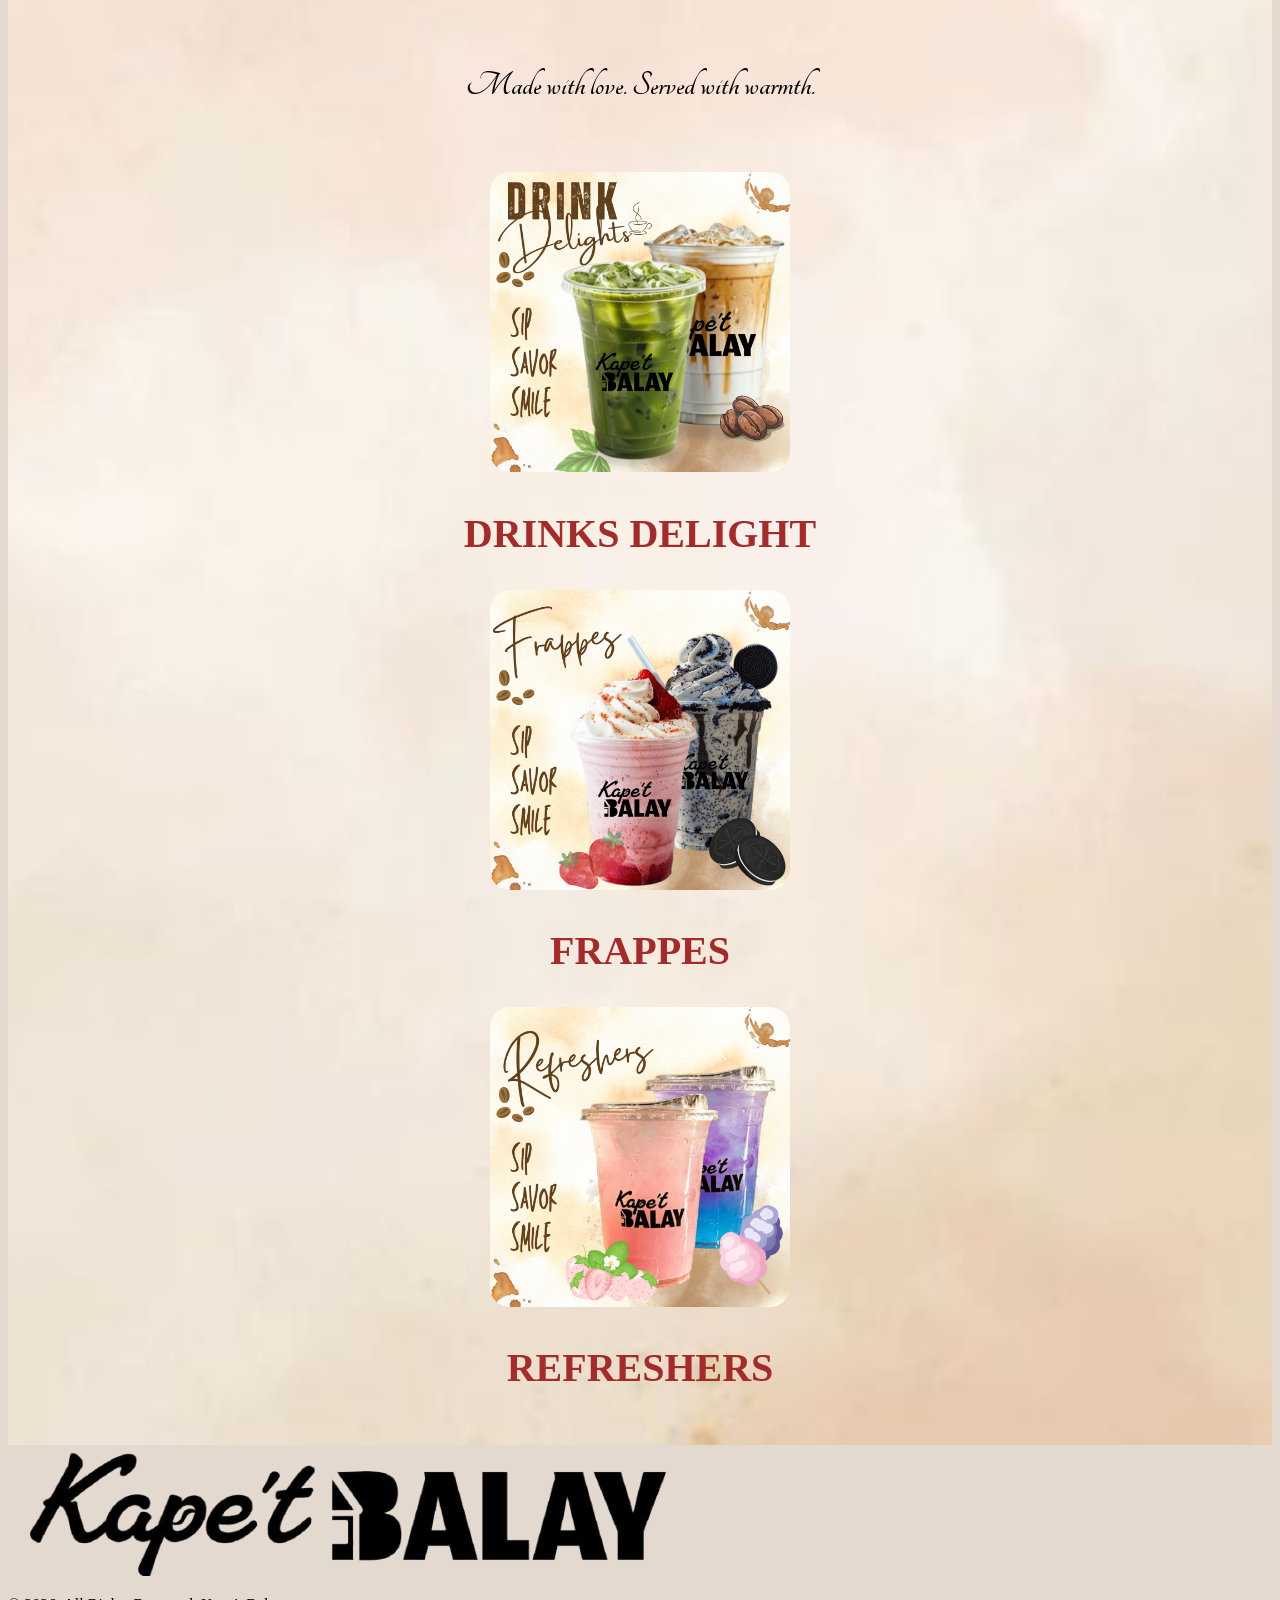
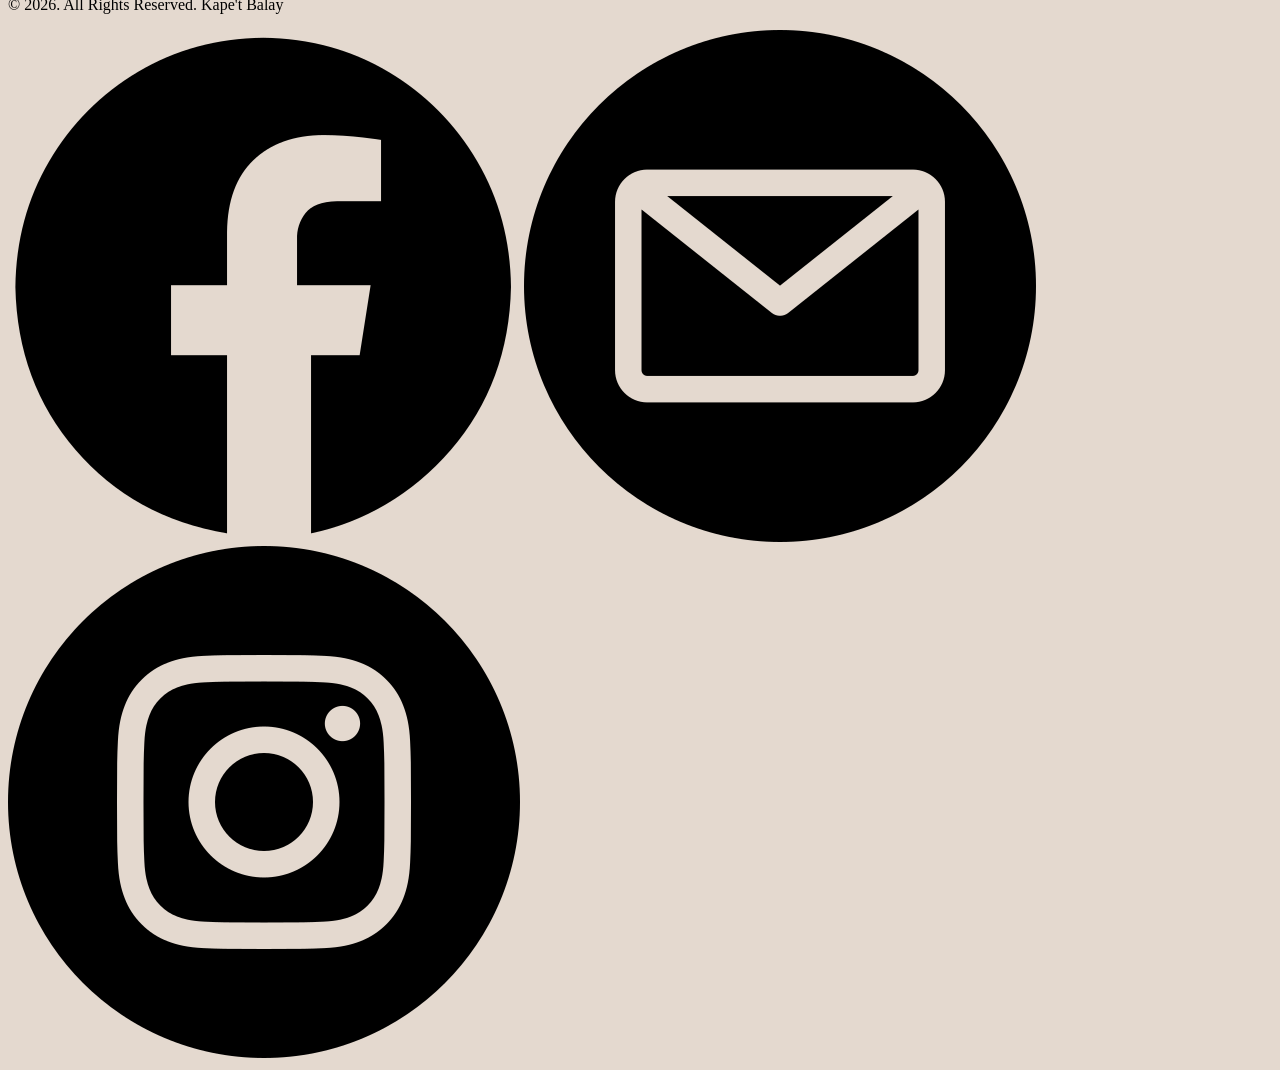
<file: VIEWS/menu.html>
<!DOCTYPE html>
<html>
    <body style="background-color: rgba(219, 204, 190, 0.729);">
        <head>
            <title>Kape't Balay</title>
            <link rel="stylesheet" href="../STYLES/menu.css">

            <link rel="preconnect" href="https://fonts.googleapis.com">
            <link rel="preconnect" href="https://fonts.gstatic.com" crossorigin>
            
            <link href="https://fonts.googleapis.com/css2?family=Oswald:wght@200..700&display=swap" rel="stylesheet">
             <!-- FONT NG HEADER-->
            <link href="https://fonts.googleapis.com/css2?family=Corinthia:wght@400;700&display=swap" rel="stylesheet">

            <!-- FONT ITEM NAMES-->
            <link href="https://fonts.googleapis.com/css2?family=Englebert&display=swap" rel="stylesheet">
            <link href="https://fonts.googleapis.com/css2?family=Loved+by+the+King&display=swap" rel="stylesheet">

            <!-- FONT NG OUR MENU-->
            <link href="https://fonts.googleapis.com/css2?family=Tangerine:wght@400;700&display=swap" rel="stylesheet">
        </head>

        <header style="background-color: rgb(219, 204, 190);">
            
            <!---------------- LOGO -------------------->
            <div>
                <img class="logo" src="../IMAGES/logo.png" alt="K'tB Logo">
            </div>

            <div class="header">
                <h1>Kape't Balay</h1>
                <h2>Where every sip feels like Home</h2>
            </div>

            <!-------------- NAV LINKS ----------------->
            <div class="navigation">
                <nav class="header-nav">
                    <ul>
                        <li><a href="../index.html">HOME</a></li>|
                        <li><a href="about-us.html">ABOUT US</a></li>|
                        <li><a href="menu.html">MENU</a></li>|
                        <li><a href="contact.html">CONTACT</a></li>
                    </ul>
                </nav>
            </div>

            <!------------- SOCIAL MEDIA -------------->
            <div class="soc-med">
                <a href="https://www.facebook.com/p/Kapet-Balay-61573647875696/">   <img class="socials" src="../IMAGES/facebook.png" alt="Facebook"></a>
                <a href="info.kapetbalay@gmail.com">   <img class="socials" src="../IMAGES/email.png" alt="Email"></a>
                <a href="https://maps.apple.com/place?place-id=I312506E326571545&address=Barangay+1%2C+Calaca%2C+4212+Batangas%2C+Philippines&coordinate=13.937422%2C120.808286&name=Kape%27t+Balay&_provider=9902">   <img class="socials" src="../IMAGES/gps.png" alt="Location"></a>
            </div>
        </header>

        <main>
            <h1>—— OUR MENU ——</h1>
            <h2>Made with love. Served with warmth.</h2><br>
            
            <div>
                <section> <!-- ITO AY DIVISION NG GILID AT ITEMS-->
                    
                    <a href="delight.html"><img class="display" src="../IMAGES/delight.png"><h1>DRINKS DELIGHT</h1></a>
                </section>

                 <section> <!-- ITO AY DIVISION NG GILID AT ITEMS-->
                    
                    <a href="frappes.html"><img class="display" src="../IMAGES/frappe.png"><h1>FRAPPES</h1></a>
                </section>

                 <section> <!-- ITO AY DIVISION NG GILID AT ITEMS-->
                    
                    <a href="refreshers.html"><img class="display" src="../IMAGES/refresher.png"><h1>REFRESHERS</h1></a>
                </section>
            </div>
        </main>    

         <footer>
            <img class="footer-logo" src="../IMAGES/footer-logo.png" alt="FOOTER LOGO"> 
            <p>&copy; 2026. All Rights Reserved. Kape't Balay </p>

            <div>
                <a href="https://www.facebook.com/p/Kapet-Balay-61573647875696/">   <img class="footer-socials" src="../IMAGES/facebook.png" alt="Facebook"></a>
                <a href="info.kapetbalay@gmail.com">   <img class="footer-socials" src="../IMAGES/email.png" alt="Email"></a>
                <a href="https://www.instagram.com/kapetbalayofficial/">   <img class="footer-socials" src="../IMAGES/instagram.png" alt="Location"></a>
            </div>
        </footer>
    </body>
</html>
</file>
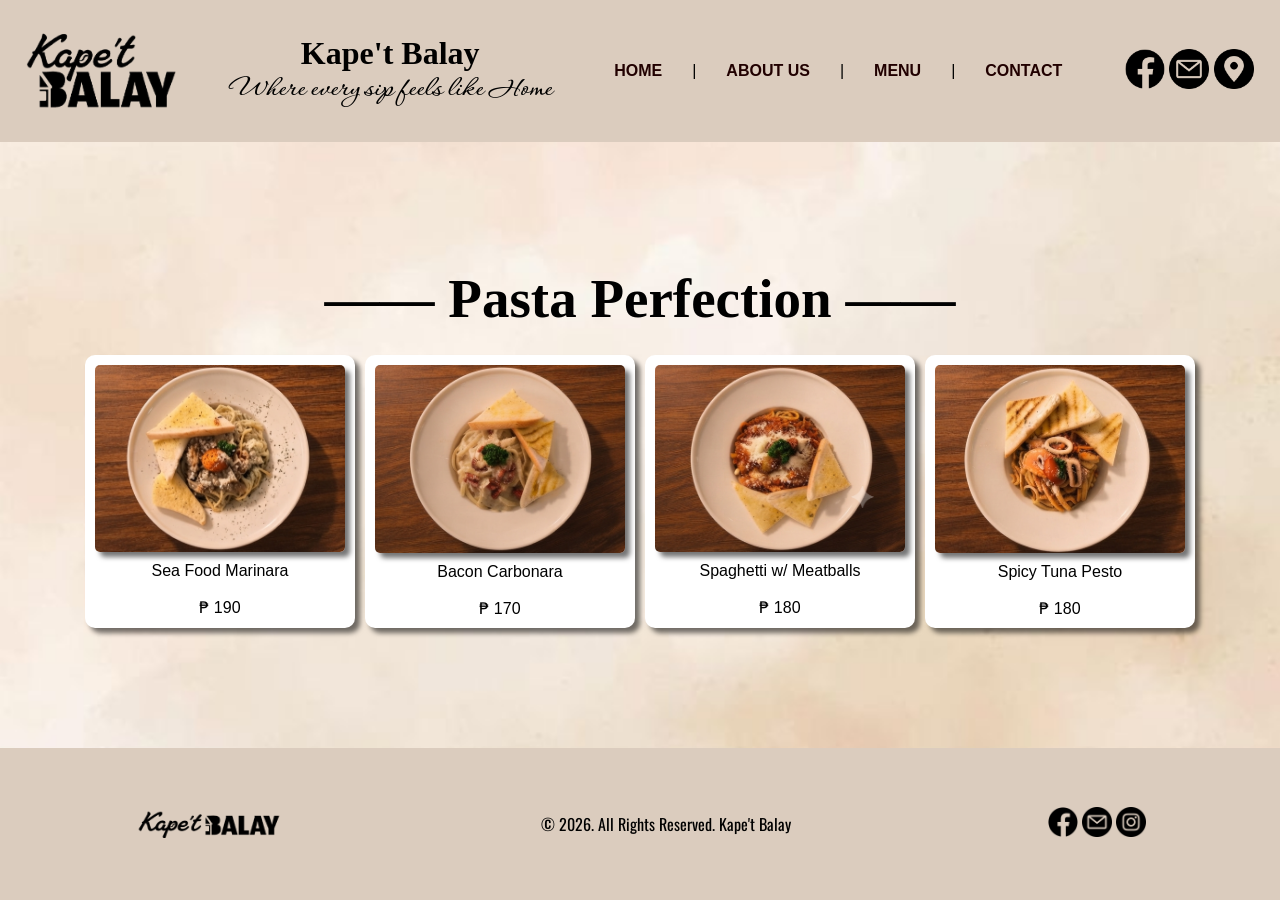
<file: VIEWS/pasta.html>
<!DOCTYPE html>
<html>
    <body style="background-color: rgba(219, 204, 190, 0.729);">
        <head>
            <title>Kape't Balay</title>
            <link rel="stylesheet" href="../STYLES/pasta.css">
            <LINK rel="stylesheet" href="../STYLES/standard.css">

            <link rel="preconnect" href="https://fonts.googleapis.com">
            <link rel="preconnect" href="https://fonts.gstatic.com" crossorigin>
            
             <!-- FONT NG HEADER-->
            <link href="https://fonts.googleapis.com/css2?family=Corinthia:wght@400;700&display=swap" rel="stylesheet">

           <link href="https://fonts.googleapis.com/css2?family=Oswald:wght@200..700&display=swap" rel="stylesheet">
        </head>

        <header style="background-color: rgb(219, 204, 190);">
            
            <!---------------- LOGO -------------------->
            <div>
                <img class="logo" src="../IMAGES/logo.png" alt="K'tB Logo">
            </div>

            <div class="header">
                <h1>Kape't Balay</h1>
                <h2>Where every sip feels like Home</h2>
            </div>

            <!-------------- NAV LINKS ----------------->
            <div class="navigation">
                <nav class="header-nav">
                    <ul>
                        <li><a href="../index.html">HOME</a></li>|
                        <li><a href="about-us.html">ABOUT US</a></li>|
                        <li><a href="menu.html">MENU</a></li>|
                        <li><a href="contact.html">CONTACT</a></li>
                    </ul>
                </nav>
            </div>

            <!------------- SOCIAL MEDIA -------------->
            <div class="soc-med">
                <a href="https://www.facebook.com/p/Kapet-Balay-61573647875696/">   <img class="socials" src="../IMAGES/facebook.png" alt="Facebook"></a>
                <a href="info.kapetbalay@gmail.com">   <img class="socials" src="../IMAGES/email.png" alt="Email"></a>
                <a href="https://maps.apple.com/place?place-id=I312506E326571545&address=Barangay+1%2C+Calaca%2C+4212+Batangas%2C+Philippines&coordinate=13.937422%2C120.808286&name=Kape%27t+Balay&_provider=9902">   <img class="socials" src="../IMAGES/gps.png" alt="Location"></a>
            </div>
        </header>

        <main>
            <section class="pasta-container">
                
                <h1>—— Pasta Perfection ——</h1>

                    <div class="delights-row"> <!-- ITO AY PARA SA ROW NG MGA ITEMS -->
                        
                        <div class="pasta">
                            <img class="delight" src="../IMAGES/pasta.png">
                            <div class="delight-info">
                                <p>Sea Food Marinara</p><br>
                                
                                 <p>₱ 190</p>
                            </div>
                        </div>

                         <div class="pasta"><!-- ITO AY DIV NG ITEMS -->
                            <img class="delight" src="../IMAGES/pasta2.png">
                            <div class="delight-info"> <!-- ITO AY DIV NG IMG AT PRICE -->
                                <p>Bacon Carbonara</p><br>
                                    <p>₱ 170</p>
                                
                            </div>
                        </div>

                        <div class="pasta">
                            <img class="delight" src="../IMAGES/pasta3.png">
                            <div class="delight-info">
                                <p>Spaghetti w/ Meatballs</p><br>
                                
                                <p>₱ 180</p>
                            </div>
                        </div>

                         <div class="pasta">
                            <img class="delight" src="../IMAGES/pasta4.png">
                            <div class="delight-info">
                                <p>Spicy Tuna Pesto</p><br>
                                
                                <p>₱ 180</p>
                            </div>
                        </div>
       
                    </main>
                </body>
            </html>

        <footer>
            <img class="footer-logo" src="../IMAGES/footer-logo.png" alt="FOOTER LOGO"> 
            <p>&copy; 2026. All Rights Reserved. Kape't Balay </p>

            <div>
                <a href="https://www.facebook.com/p/Kapet-Balay-61573647875696/">   <img class="footer-socials" src="../IMAGES/facebook.png" alt="Facebook"></a>
                <a href="info.kapetbalay@gmail.com">   <img class="footer-socials" src="../IMAGES/email.png" alt="Email"></a>
                <a href="https://www.instagram.com/kapetbalayofficial/">   <img class="footer-socials" src="../IMAGES/instagram.png" alt="Location"></a>
            </div>
        </footer>
    </body>
</html>
</file>
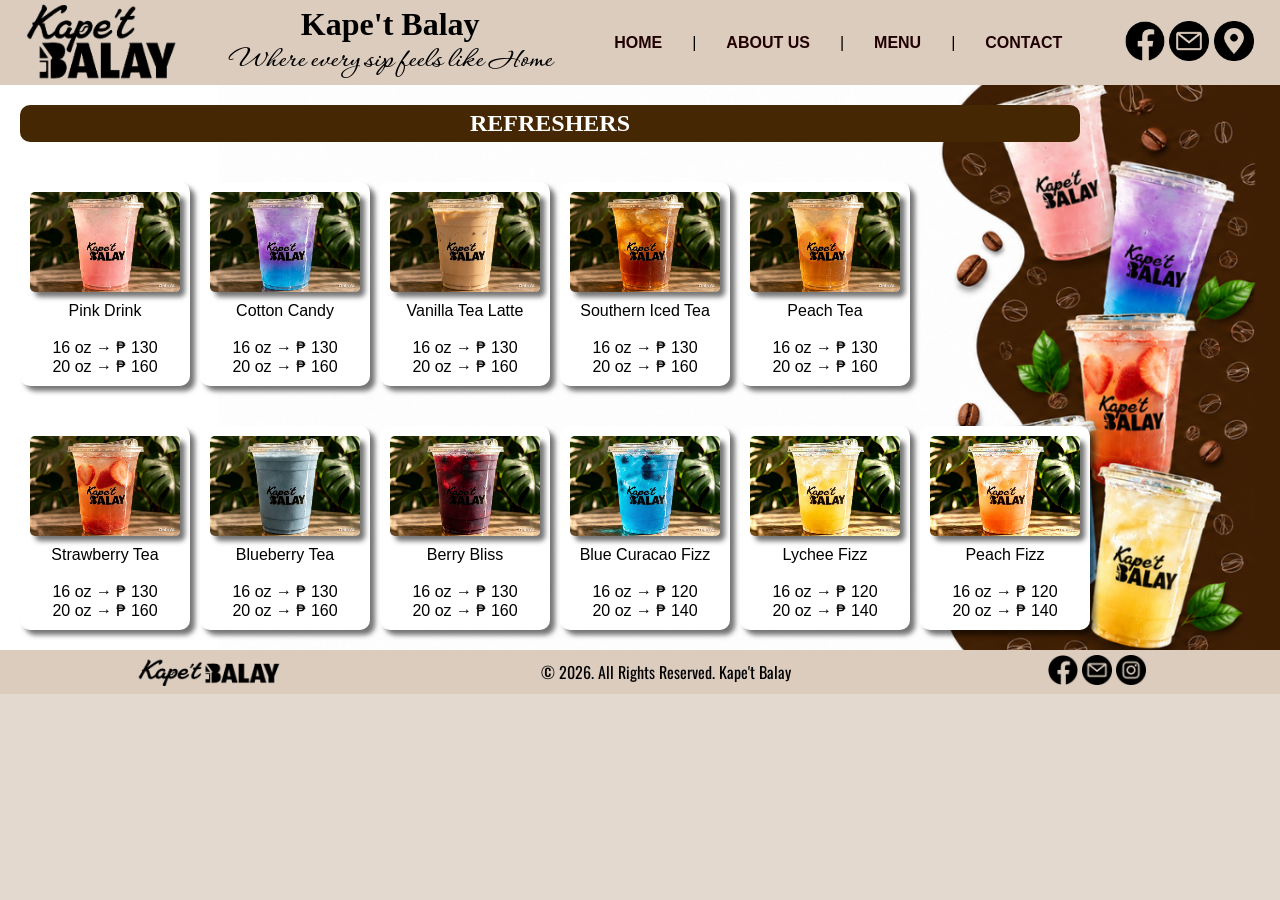
<file: VIEWS/refreshers.html>
<!DOCTYPE html>
<html>
    <body style="background-color: rgba(219, 204, 190, 0.729);">
        <head>
            <title>Kape't Balay</title>
            <link rel="stylesheet" href="../STYLES/refreshers.css">
            <LINK rel="stylesheet" href="../STYLES/standard.css">

            <link rel="preconnect" href="https://fonts.googleapis.com">
            <link rel="preconnect" href="https://fonts.gstatic.com" crossorigin>
            
             <!-- FONT NG HEADER-->
            <link href="https://fonts.googleapis.com/css2?family=Corinthia:wght@400;700&display=swap" rel="stylesheet">

           <link href="https://fonts.googleapis.com/css2?family=Oswald:wght@200..700&display=swap" rel="stylesheet">
        </head>

        <header style="background-color: rgb(219, 204, 190);">
            
            <!---------------- LOGO -------------------->
            <div>
                <img class="logo" src="../IMAGES/logo.png" alt="K'tB Logo">
            </div>

            <div class="header">
                <h1>Kape't Balay</h1>
                <h2>Where every sip feels like Home</h2>
            </div>

            <!-------------- NAV LINKS ----------------->
            <div class="navigation">
                <nav class="header-nav">
                    <ul>
                        <li><a href="../index.html">HOME</a></li>|
                        <li><a href="about-us.html">ABOUT US</a></li>|
                        <li><a href="menu.html">MENU</a></li>|
                        <li><a href="contact.html">CONTACT</a></li>
                    </ul>
                </nav>
            </div>

            <!------------- SOCIAL MEDIA -------------->
            <div class="soc-med">
                <a href="https://www.facebook.com/p/Kapet-Balay-61573647875696/">   <img class="socials" src="../IMAGES/facebook.png" alt="Facebook"></a>
                <a href="info.kapetbalay@gmail.com">   <img class="socials" src="../IMAGES/email.png" alt="Email"></a>
                <a href="https://maps.apple.com/place?place-id=I312506E326571545&address=Barangay+1%2C+Calaca%2C+4212+Batangas%2C+Philippines&coordinate=13.937422%2C120.808286&name=Kape%27t+Balay&_provider=9902">   <img class="socials" src="../IMAGES/gps.png" alt="Location"></a>
            </div>
        </header>
         
        <main>
            <section class="refreshers-container">
                
                <h1>REFRESHERS</h1>

                    <div class="delights-row"> <!-- ITO AY PARA SA ROW NG MGA ITEMS -->
                        
                        <div class="refreshers"><!-- ITO AY DIV NG ITEMS -->
                            <img class="delight" src="../IMAGES/refreshers1.png">
                            <div class="delight-info"> <!-- ITO AY DIV NG IMG AT PRICE -->
                                <p>Pink Drink</p><br>

                                <p>16 oz  → ₱ 130</p>
                                <p>20 oz  → ₱ 160</p>
                            </div>
                        </div>
                        
                        <div class="refreshers">
                            <img class="delight" src="../IMAGES/refreshers2.png">
                            <div class="delight-info">
                                <p>Cotton Candy</p><br>
                                
                                <p>16 oz  → ₱ 130</p>
                                <p>20 oz  → ₱ 160</p>
                            </div>
                        </div>

                        <div class="refreshers">
                            <img class="delight" src="../IMAGES/refreshers3.png">
                            <div class="delight-info">
                                <p>Vanilla Tea Latte</p><br>
                                
                                <p>16 oz  → ₱ 130</p>
                                <p>20 oz  → ₱ 160</p>
                            </div>
                        </div>    

                        <div class="refreshers">
                            <img class="delight" src="../IMAGES/refreshers4.png">
                            <div class="delight-info">
                                <p>Southern Iced Tea</p><br>
                                
                                <p>16 oz  → ₱ 130</p>
                                <p>20 oz  → ₱ 160</p>
                            </div>
                        </div>

                        <div class="refreshers">
                            <img class="delight" src="../IMAGES/refreshers5.png">
                            <div class="delight-info">
                                <p>Peach Tea</p><br>
                                
                                <p>16 oz  → ₱ 130</p>
                                <p>20 oz  → ₱ 160</p>
                            </div>
                        </div>
                    </div>

                    <div class="delights-row">
                        <div class="refreshers">
                            <img class="delight" src="../IMAGES/refreshers6.png">
                            <div class="delight-info">
                                <p>Strawberry Tea</p><br>
                                
                                <p>16 oz  → ₱ 130</p>
                                <p>20 oz  → ₱ 160</p>
                            </div>
                        </div>

                        <div class="refreshers">
                            <img class="delight" src="../IMAGES/refreshers7.png">
                            <div class="delight-info">
                                <p>Blueberry Tea</p><br>
                                
                                <p>16 oz  → ₱ 130</p>
                                <p>20 oz  → ₱ 160</p>
                            </div>
                        </div>

                        <div class="refreshers">
                            <img class="delight" src="../IMAGES/refreshers8.png">
                            <div class="delight-info">
                                <p>Berry Bliss</p><br>
                                
                                <p>16 oz  → ₱ 130</p>
                                <p>20 oz  → ₱ 160</p>
                            </div>
                        </div>

                        <div class="refreshers">
                            <img class="delight" src="../IMAGES/refreshers9.png">
                            <div class="delight-info">
                                <p>Blue Curacao Fizz</p><br>
                                
                                <p>16 oz  → ₱ 120</p>
                                <p>20 oz  → ₱ 140</p>
                            </div>
                        </div>

                        <div class="refreshers">
                            <img class="delight" src="../IMAGES/refreshers10.png">
                            <div class="delight-info">
                                <p>Lychee Fizz</p><br>
                                
                                <p>16 oz  → ₱ 120</p>
                                <p>20 oz  → ₱ 140</p>
                            </div>
                        </div>

                        <div class="refreshers">
                            <img class="delight" src="../IMAGES/refreshers11.png">
                            <div class="delight-info">
                                <p>Peach Fizz</p><br>
                                
                                <p>16 oz  → ₱ 120</p>
                                <p>20 oz  → ₱ 140</p>
                            </div>
                        </div>

                    </div>

                </div>

            </section>
        </main>

        <footer>
            <img class="footer-logo" src="../IMAGES/footer-logo.png" alt="FOOTER LOGO"> 
            <p>&copy; 2026. All Rights Reserved. Kape't Balay </p>

            <div>
                <a href="https://www.facebook.com/p/Kapet-Balay-61573647875696/">   <img class="footer-socials" src="../IMAGES/facebook.png" alt="Facebook"></a>
                <a href="info.kapetbalay@gmail.com">   <img class="footer-socials" src="../IMAGES/email.png" alt="Email"></a>
                <a href="https://www.instagram.com/kapetbalayofficial/">   <img class="footer-socials" src="../IMAGES/instagram.png" alt="Location"></a>
            </div>
        </footer>
    </body>
</html>
</file>
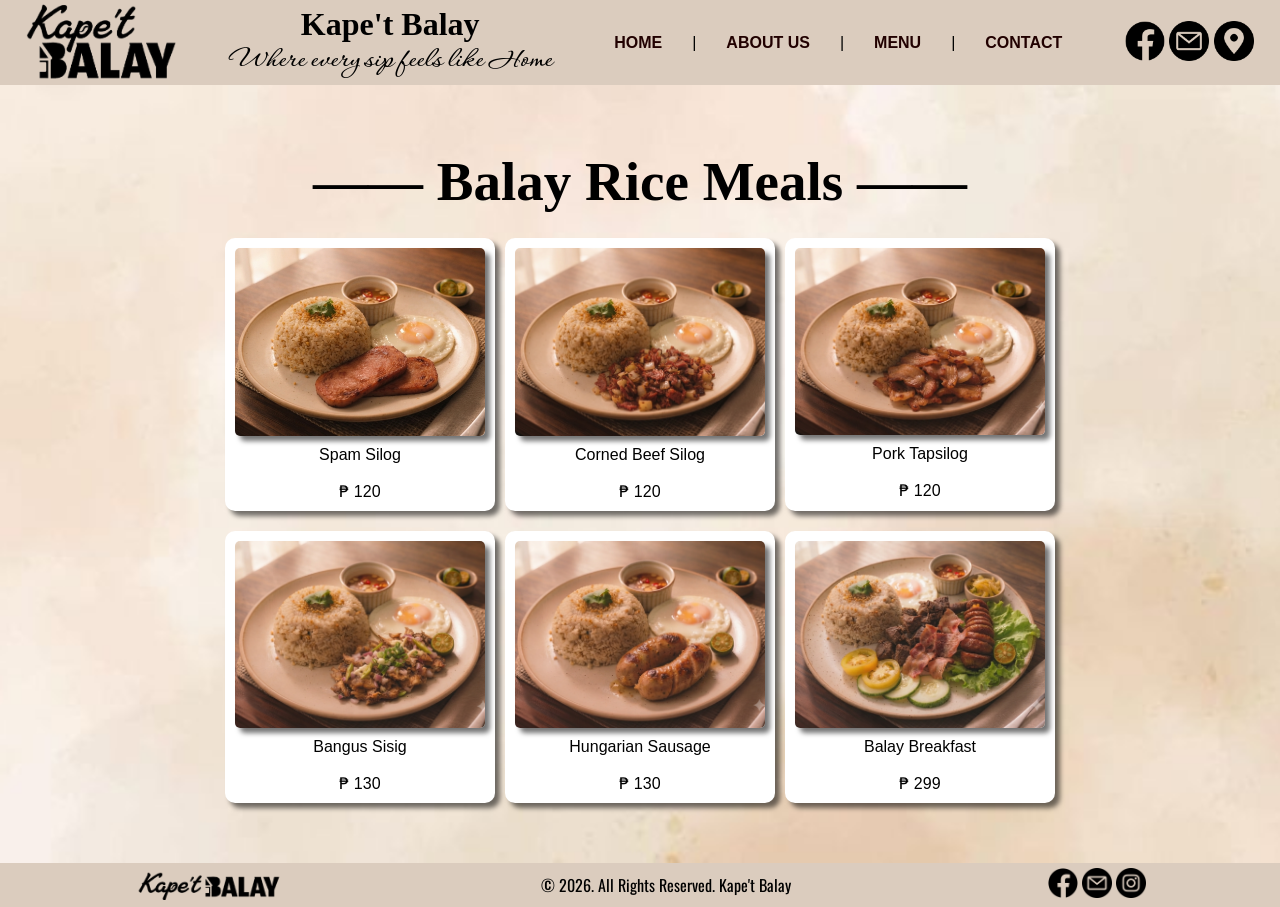
<file: VIEWS/rice-meals.html>
<!DOCTYPE html>
<html>
    <body style="background-color: rgba(219, 204, 190, 0.729);">
        <head>
            <title>Kape't Balay</title>
            <link rel="stylesheet" href="../STYLES/rice-meals.css">
            <LINK rel="stylesheet" href="../STYLES/standard.css">

            <link rel="preconnect" href="https://fonts.googleapis.com">
            <link rel="preconnect" href="https://fonts.gstatic.com" crossorigin>
            
             <!-- FONT NG HEADER-->
            <link href="https://fonts.googleapis.com/css2?family=Corinthia:wght@400;700&display=swap" rel="stylesheet">

           <link href="https://fonts.googleapis.com/css2?family=Oswald:wght@200..700&display=swap" rel="stylesheet">
        </head>

        <header style="background-color: rgb(219, 204, 190);">
            
            <!---------------- LOGO -------------------->
            <div>
                <img class="logo" src="../IMAGES/logo.png" alt="K'tB Logo">
            </div>

            <div class="header">
                <h1>Kape't Balay</h1>
                <h2>Where every sip feels like Home</h2>
            </div>

            <!-------------- NAV LINKS ----------------->
            <div class="navigation">
                <nav class="header-nav">
                    <ul>
                        <li><a href="../index.html">HOME</a></li>|
                        <li><a href="about-us.html">ABOUT US</a></li>|
                        <li><a href="menu.html">MENU</a></li>|
                        <li><a href="contact.html">CONTACT</a></li>
                    </ul>
                </nav>
            </div>

            <!------------- SOCIAL MEDIA -------------->
            <div class="soc-med">
                <a href="https://www.facebook.com/p/Kapet-Balay-61573647875696/">   <img class="socials" src="../IMAGES/facebook.png" alt="Facebook"></a>
                <a href="info.kapetbalay@gmail.com">   <img class="socials" src="../IMAGES/email.png" alt="Email"></a>
                <a href="https://maps.apple.com/place?place-id=I312506E326571545&address=Barangay+1%2C+Calaca%2C+4212+Batangas%2C+Philippines&coordinate=13.937422%2C120.808286&name=Kape%27t+Balay&_provider=9902">   <img class="socials" src="../IMAGES/gps.png" alt="Location"></a>
            </div>
        </header>

        <main>
            <section class="meals-container">
                
                <h1>—— Balay Rice Meals ——</h1>

                    <div class="delights-row"> <!-- ITO AY PARA SA ROW NG MGA ITEMS -->
                        
                        <div class="meals">
                            <img class="delight" src="../IMAGES/meal1.png">
                            <div class="delight-info">
                                <p>Spam Silog</p><br>
                                
                                 <p>₱ 120</p>
                            </div>
                        </div>

                         <div class="meals"><!-- ITO AY DIV NG ITEMS -->
                            <img class="delight" src="../IMAGES/meal2.png">
                            <div class="delight-info"> <!-- ITO AY DIV NG IMG AT PRICE -->
                                <p>Corned Beef Silog</p><br>

                                    <p>₱ 120</p>
                                
                            </div>
                        </div>

                        <div class="meals">
                            <img class="delight" src="../IMAGES/meal3.png">
                            <div class="delight-info">
                                <p>Pork Tapsilog</p><br>
                                
                                <p>₱ 120</p>
                            </div>
                        </div>
                    </div>

                     <div class="delights-row"> <!-- ITO AY PARA SA ROW NG MGA ITEMS -->
                         <div class="meals">
                            <img class="delight" src="../IMAGES/meal4.png">
                            <div class="delight-info">
                                <p>Bangus Sisig</p><br>
                                
                                <p>₱ 130</p>
                            </div>
                        </div>
       
                        <div class="meals">
                            <img class="delight" src="../IMAGES/meal5.png">
                            <div class="delight-info">
                                <p>Hungarian Sausage</p><br>
                                
                                <p>₱ 130</p>
                            </div>
                        </div>

                         <div class="meals">
                            <img class="delight" src="../IMAGES/meal6.png">
                            <div class="delight-info">
                                <p>Balay Breakfast</p><br>
                                
                                <p>₱ 299</p>
                            </div>
                        </div>
                    </main>
                </body>
            </html>

        <footer>
            <img class="footer-logo" src="../IMAGES/footer-logo.png" alt="FOOTER LOGO"> 
            <p>&copy; 2026. All Rights Reserved. Kape't Balay </p>

            <div>
                <a href="https://www.facebook.com/p/Kapet-Balay-61573647875696/">   <img class="footer-socials" src="../IMAGES/facebook.png" alt="Facebook"></a>
                <a href="info.kapetbalay@gmail.com">   <img class="footer-socials" src="../IMAGES/email.png" alt="Email"></a>
                <a href="https://www.instagram.com/kapetbalayofficial/">   <img class="footer-socials" src="../IMAGES/instagram.png" alt="Location"></a>
            </div>
        </footer>
    </body>
</html>
</file>
<file: STYLES/index.css>
/*------------------ ROW 1 --------------------*/
.row-1 {
    background-image: url(../IMAGES/background.png);
    background-repeat: no-repeat;
    background-size: cover;
    background-position: center;

    color: white;

    display: flex;
    justify-content: flex-start;
    align-items: center;
    
    padding: 10px;
}

.row-1 div{
    flex: 1;

    display: flex;
    flex-direction: column;
    align-items: center;
}
.row-1 p{
    flex: 4;

    font-size: 30px;

    font-family: "Tuffy", sans-serif;
}

button {
    background-color: rgb(230, 187, 155);

    padding-right: 30px;
    padding-left: 30px;

    border-radius: 20px;
    border-style: 2px solid;
    border-color: rgb(8, 8, 8);

    font-family: Arial, Helvetica, sans-serif;
    font-size: 20px;

    height: 30px;
}
button:hover {
    background-color: rgb(255, 3, 3);
    color: rgb(247, 245, 245);
}

/*------------------ ROW 2 --------------------*/
.below-store-hours {
    display: flex;
    flex-direction: row;

    gap: 10px;

    padding: 10px;

    justify-content: center;
}

.col-1 {
    flex: 1;
}


/* ABOUT STORE*/
.about-store {
    display: flex;
    flex-direction: column;
}

.about-store p {
    text-align: justify;
}

.about-store h3 {
    font-family: "Corinthia", cursive;
    text-align: center;
    font-size: 40px;
}


/* STORE HOURS*/
.store-hours-container {
    display: flex;
    flex-direction: row;
    
    justify-content: center ;
    padding: 10px;
    gap: 20px;
    
}

.store-info {
    display: flex;
    gap: 10px;

    align-items: center;
}


/* WHY CHOOSE US*/
.col-2 {
    flex: 3;
}

.why-us-ul {
    display: flex;

    li {
        flex: 1;
        list-style: NONE;

        text-align: center;

        display: flex;
        flex-direction: column;

        gap: 10px;

        padding: 10px;

        font-family:'Segoe UI', Tahoma, Geneva, Verdana, sans-serif;
    }
}

.why-us-ul > li {
    font-size: 25px;
}

.why-us-ul p {
    font-size: 15px;
}

/*------------------ ROW 3 --------------------*/
.row-3-main {
    padding: 0 20px 20px 20px;

    justify-content: center;

    background-color: rgba(0, 0, 0, 0.171);

    h1 {
        padding: 10px;
        font-family: Arial, Helvetica, sans-serif;

        color: white;
        background-color: rgba(117, 53, 53, 0.594);

        border-radius: 0 0 20px 20px;

        box-shadow: 0px 10px 5px 0px rgba(0, 0, 0, 0.55);
    }
}

.food-lists ul {
    display: flex;
    justify-content: space-around;
    gap: 20px;
    
    .cards {
        flex: 1;

        line-height: 30px;

        list-style: none;

        align-content: flex-end;
        justify-content: center;

        text-align: center;

        background-color: rgba(70, 41, 3, 0.671);
        border-radius: 10px;
        color: white;

        padding: 10px;
    }
}

.products, .products2 {
    box-shadow: 0px 10px 5px 0px rgba(0, 0, 0, 0.55);
}

/*------------- FOOTER ---------------*/
footer {
    display: flex;
    justify-content: space-around;
    align-items: center;

    padding: 5px;

    background-color: rgb(219, 204, 190);
    color: black;
}

footer > p {
    font-family: "Oswald", sans-serif;
}
</file>
<file: STYLES/standard.css>
* {
    margin: 0;
    padding: 0;

    font-family: Arial, Helvetica, sans-serif;

    h1, h2 {
        text-align: center;
    }
}

*::-webkit-scrollbar {
    display: none;
}


/*------------ IMAGES -------------*/
.logo {
    width: 150px;
}

.socials {
    width: 40px;
}

.contact-logo {
    width: 20px;
    height: 20px;
}

.why-us-pic {
    width: 60px;
    align-self: center;
}

.ktb {
    width: 100%;
}

.products {
    width: 250px;
    border-radius: 10px;
}
.products2 {
    width: 250px;
    border-radius: 10px;
}

.footer-logo {
    width: 150px;
}

.footer-socials {
    width: 30px;
    height: 30px;
}
/*-------------------------------------------------*/


/*------------------ HEADER --------------------*/
header {
    display: flex;

    align-items: center;
    justify-content: space-around;

    top: 0;
    position: sticky;
    z-index: 1000;

    h2 {
        font-family: "Corinthia", cursive;
        font-size: 30px;
    }
}

.header > h1 {
    font-family: 'Times New Roman', Times, serif;
}

.header-nav li > a {
    text-decoration: none;

    color: black;

    align-items: center;
}

.header-nav ul {
    display: flex;

    align-items: center;

    gap: 30px;

    padding: 10px;

    li {
        list-style: none;
        
        a {
             color: rgb(33, 0, 0);
             font-weight: bold;
        }
    }
}

footer {
    display: flex;
    justify-content: space-around;
    align-items: center;

    padding: 5px;

    background-color: rgb(219, 204, 190);
    color: black;
}

footer > p {
    font-family: "Oswald", sans-serif;
}

*::-webkit-scrollbar {
    display: none;
}
</file>
<file: STYLES/menu.css>
/*------------- main ---------------*/
main {
    padding: 20px;
    text-align: center;
   

    gap: 30px;
    
    background-color: rgba(255, 255, 255, 0.727);

    h1 {
        font-family: 'Times New Roman', Times, serif;
        font-size: 40px;
    }

    h2 {
        font-family: "Tangerine", cursive;
        font-size: 35px;
    }
}

main {
    display: flex;
    flex-direction: column;
    gap: 10px;

    background-image: url(../IMAGES/menu-bg.jpg);
    background-position: center;
    background-repeat: no-repeat;
    background-size: cover;
}

.item-division {
    display: flex;
    flex-direction: column;
    gap: 20px;
}


.main-division {
    display: flex;
    flex-direction: row;

    justify-content:center;

    gap: 20px;
}

.main-division > a {
    box-shadow: 10px 0 18px 0 rgba(0,0,0,.25);
    border-radius: 20px;
}

a {
    text-decoration: none;
    color: brown;
}

.main-division > a {
    transition:.3s; /* TRANSITION NG PAG ANGAT NG CARDS*/
}


.main-division > a:hover {
    transform:translateY(-8px); /*Y kase vertical tapos -8 para tumaas*/
    box-shadow:0 18px 35px rgba(0,0,0,.25);
}


.delight {
    width:140px;
    height: 90px;

    box-shadow: 5px 5px 5px 0 rgba(0, 0, 0, 0.544);
    border-radius: 10px 10px 0 0;
}

.display {
    width: 300px;
    border-radius: 20px;
}
</file>
<file: STYLES/about-us.css>
/*--------------------------------------------*/
main {
    justify-content: center;
    align-items: center ;

    background-color: white;

    h1 {
        font-family: Cambria, Cochin, Georgia, Times, 'Times New Roman', serif;
    }
}

.table-icons {
    width: 25px;
}
.owner {
    width: 250px;
    border-radius: 20px;

    border-style: 2px;


    display: block;

    background-color: rgb(59, 7, 7);

    padding: 5px;
}


.display-pic {
    background-image: url(../IMAGES/ktb-frontyard.png);
    background-position: center;
    background-repeat: no-repeat;
    background-size: cover;

    padding: 100px;

    color: white;

    h1 {
        font-size: 60px;
        font-family: Cambria, Cochin, Georgia, Times, 'Times New Roman', serif;
    }
    h2 {
        font-family: "Corinthia", cursive;
        font-size: 40px;
    }

   
}

.baba-ng-pic-container {
    display: flex;

    gap: 5px;

    padding: 10px;

    align-items: center;
}

.abt-ktb-paragraph {
    display: flex;

    gap: 20px;
}

.abt-ktb-paragraph p {
    flex: 1;

    font-family: Cambria, Cochin, Georgia, Times, 'Times New Roman', serif;
}
.about-ktb {
    text-align: justify;
}

.about-ktb, 
.table-at-pic-container {
    flex: 1;

    justify-content: center;

    gap: 10px;
}

/* TABLE */
td, th, p {
    padding: 5px;
    font-family: "Oswald", sans-serif;
}

td {
    align-items: center;
}

th {
    background-color: rgba(57, 27, 2, 0.909);
    color: white;

    border-radius: 10px;
}

.table-at-pic-container {
    display: flex;
}

.col1 {
    display: flex;
    gap: 10px;

    align-items: center;
}
</file>
<file: STYLES/bakes.css>
.delight {
    width:250px;

    box-shadow: 5px 5px 5px 0 rgba(0, 0, 0, 0.544);
    border-radius: 5px;
}

main > .bakes-container {
    padding: 60px;
    justify-content: center;
    align-items: center;

    max-height: 5000px;

    background-image: url(../IMAGES/menu-bg.jpg);
    background-position: center;
    background-repeat: no-repeat;
    background-size: cover;
}

.bakes {
    background-color: WHITE;

    padding: 10px;
    border-radius: 10px;

    color: black;

    max-width: 150px;
    max-height: 150px;

    display: flex;
    flex-direction: column;

    box-shadow: 5px 5px 5px 0 rgba(0, 0, 0, 0.544);
}

.bakes-container {
    display: flex;
    flex-direction: column;

   
    gap: 20px;
}

.bakes-container > h1 {
    font-family: 'Times New Roman', Times, serif;
    font-size: 55px;

    color: black; 

    padding: 5px;

    text-align: center; 

    
}

.delights-row {
    display: flex;
    gap: 10px;

    justify-content: center;
}

.bakes {

    display: flex;
    flex-direction: column;
    gap: 10px;

    text-align: center;

    max-width: 300px;
    max-height: 350px;
}


.prices {
    display: flex;
    flex-direction: row;

    justify-content: space-between;
}


.bakes {
    transition: .3s; /* TRANSITION NG PAG ANGAT NG CARDS*/
}


.bakes:hover {
    transform:translateY(-8px); /*Y kase vertical tapos -8 para tumaas*/
    box-shadow: 0 18px 35px rgba(0,0,0,.25);
}
</file>
<file: STYLES/balay-favs.css>
.delight {
    width:250px;

    box-shadow: 5px 5px 5px 0 rgba(0, 0, 0, 0.544);
    border-radius: 5px;
}

main > .balay-favs-container {
    padding: 130px;
    justify-content: center;
    align-items: center;

    max-height: 5000px;

    background-image: url(../IMAGES/menu-bg.jpg);
    background-position: center;
    background-repeat: no-repeat;
    background-size: cover;
}

.favs {
    background-color: WHITE;

    padding: 10px;
    border-radius: 10px;

    color: black;

    max-width: 150px;
    max-height: 150px;

    display: flex;
    flex-direction: column;

    box-shadow: 5px 5px 5px 0 rgba(0, 0, 0, 0.544);
}

.balay-favs-container {
    display: flex;
    flex-direction: column;

   
    gap: 10px;
}

.balay-favs-container > h1 {
    font-family: 'Times New Roman', Times, serif;
    font-size: 45px;

    color: black; 

    padding: 5px;

    text-align: center; 

    width: 550px;
}

.delights-row {
    display: flex;
    gap: 10px;

    justify-content: center;
}

.favs {

    display: flex;
    flex-direction: column;
    gap: 10px;

    text-align: center;

    max-width: 300px;
    max-height: 350px;
}


.prices {
    display: flex;
    flex-direction: row;

    justify-content: space-between;
}


.favs {
    transition: .3s; /* TRANSITION NG PAG ANGAT NG CARDS*/
}


.favs:hover {
    transform:translateY(-8px); /*Y kase vertical tapos -8 para tumaas*/
    box-shadow: 0 18px 35px rgba(0,0,0,.25);
}


html, body {
  height: 100%;
  margin: 0;
}

body {
  display: flex;
  flex-direction: column;
  min-height: 100vh; /* Full viewport height */
}

header, footer { 
  flex: 1; 
}
main {
    flex: 4;
}
</file>
<file: STYLES/contact.css>
.icons {
    width: 40px;
    height: 40px;

    background-color:  rgb(237, 237, 237);
    border-radius: 25px;
    padding: 3px;
}

/*IFRAME*/
iframe {
    width: 100%;
    height: 250px;

    border-radius: 12px;
}

body {
    background-image: url(../IMAGES/contacts-bg.png);
     background-position: center;
    background-repeat: no-repeat;
    background-size: cover;
}

main {
    display: flex;
   
    justify-content: center; /* Nilalagay sa gitna ang buong nilalaman */
    align-items: flex-start; /* Pantay sa itaas ang magkabilang gilid */
    align-items: center;

    gap: 30px; /* Maliit na sapce sa pagitan ng Form at Contact details */
    
    max-width: 1200px; /* Nililimitahan ang laki para magkaroon ng malaking space sa gilid */
    margin: 0 auto; /* Sisiguraduhing nasa gitna pa rin ang main sa malalaking screen */
    padding: 40px 20px;
    
}

.form-container,
.contact-container {
    flex: 1;  
}


form {
    display: grid;
    grid-template-columns: 1fr 1fr;
    grid-template-rows: auto auto;

    gap: 40px;

    background-color: rgba(0, 0, 0, 0.336);

    border-style: solid;
    border-color: rgba(245, 222, 179, 0.345);
    border-radius: 10px;

    padding: 10px;

    color: white;

    padding: 30px;
}

.form {
    display: flex;
    flex-direction: column;

    gap: 5px;
}

.full-width {
    grid-column: span 2;
    width: 100%;

    display: flex;
    flex-direction: column;
    gap: 5px;

    text-align: center;
}

.full-width textarea {
    width: 100%;
    box-sizing: border-box;

    resize: none;
}

input, select, textarea {
    border-radius: 8px;

    padding: 10px;

    border-style: solid;
    border-width: 3px;
    border-color: rgba(255, 255, 255, 0.453);

    background-color: rgba(255, 251, 251, 0.303);

    color: white;
}

input::placeholder, 
select,
textarea::placeholder {
    color: rgba(209, 200, 200, 0.821);
}

label {
   font-family: Arial, Helvetica, sans-serif;
   text-align: left;
}


input:hover, 
select:hover, 
textarea:hover {
    border-style: solid;
    border-color: rgb(214, 129, 92);
}

input:focus, 
select:focus, 
textarea:focus {
    background-color: rgba(0, 0, 0, 0.384);
}

/*-------------- BUTTON ----------------*/
.button {
    display: flex;
    gap: 10px;

    grid-column: span 2;
    width: 100%;
}

button[type="submit"] {
    background-color: rgb(143, 74, 19, 0.81);
    color: white;

    border-style: solid;
    border-width: 2px;
    border-color: rgba(143, 74, 19, 0.81);


    width: 50%;

    border-radius: 15px;

    padding: 5px;

    font-family: Arial, Helvetica, sans-serif;
    font-weight: bold;
}

button[type="reset"] {
    background-color: rgb(45, 1, 1);

    border-style: solid;
    border-width: 3px;
    border-color: rgb(143, 74, 19, 0.81);

    color: white;

    width: 50%;

    border-radius: 15px;

    padding: 8px;

    font-family: Arial, Helvetica, sans-serif;
    font-weight: bold;
}

/*CONTACTS*/
.contacts {
    display: flex;
    flex-direction: row;
    justify-content: flex-start;
    align-items: center;

    gap: 10px;
}

.contacts img + div {
    color: white;
    

    p, h2 {
        color: white;
        text-align: left;
    }
}

.contact-container {
    display: flex;
    flex-direction: column;
    gap: 10px;
}

.contact-grid {
    display: grid;
    grid-template-columns: 1fr 1fr;
    grid-template-rows: auto auto;

    gap: 20px;

}

.contacts-row2 {
    color: white;
    padding: 20px;

    h1 {
        text-align: center;
    }
}

.default {
    color: rgb(118, 121, 124);
}
</file>
<file: STYLES/delights.css>
main {
    display: flex;
    flex-direction: column;

    gap: 10px;
    padding: 20px;

    background-image: url(../IMAGES/delight-main-bg.png);
    background-position: center;
    background-repeat: no-repeat;
    background-size: cover;

    h1 {
        background-color: rgb(62, 42, 16);
        color: white;

        padding: 5px;

        border-radius: 10px;

        max-width: 1000px;

        font-family: 'Times New Roman', Times, serif;
    }
}

.delight {
    width:150px;
    height: 120px;

    box-shadow: 5px 5px 5px 0 rgba(0, 0, 0, 0.544);
    border-radius: 5px;
}


.delights {
    background-color: white;

    padding: 10px;
    border-radius: 10px;

    color: black;

    max-width: 150px;
    max-height: 300px;

    display: flex;
    flex-direction: column;
    gap: 20px;

    box-shadow: 5px 5px 5px 0 rgba(0, 0, 0, 0.544);
}

.delight-info p {
    text-align: center;
}

.delights-row {
    display: flex;
    gap: 20px;

    justify-content: flex-start;
}

.prices {
    display: flex;
    flex-direction: row;

    justify-content: space-between;
}

/* ANIMATION */

.delights {
    transition:.3s; /* TRANSITION NG PAG ANGAT NG CARDS*/
}

.delights:hover {
    transform:translateY(-8px); /*Y kase vertical tapos -8 para tumaas*/
    box-shadow:0 18px 35px rgba(0,0,0,.25);
}
</file>
<file: STYLES/frappe.css>
* {
    margin: 0;
    padding: 0;

    font-family: Arial, Helvetica, sans-serif;

    h1 {
        font-family: 'Times New Roman', Times, serif;
    }
}

*::-webkit-scrollbar {
    display: none;
}


/*------------ IMAGES -------------*/
.logo {
    width: 150px;
}

.socials {
    width: 40px;
}

.contact-logo {
    width: 20px;
    height: 20px;
}

.why-us-pic {
    width: 60px;
    align-self: center;
}

.ktb {
    width: 100%;
}

.products {
    width: 250px;
    border-radius: 10px;
}
.products2 {
    width: 250px;
    border-radius: 10px;
}

.footer-logo {
    width: 150px;
}

.footer-socials {
    width: 30px;
    height: 30px;
}

.delight {
    width:150px;
    height: 100px;

    box-shadow: 5px 5px 5px 0 rgba(0, 0, 0, 0.544);
    border-radius: 5px;
}
/*-------------------------------------------------*/


/*------------------ HEADER --------------------*/
header {
    display: flex;

    align-items: center;
    justify-content: space-around;

    top: 0;
    position: sticky;
    z-index: 1000;

    h2 {
        font-family: "Corinthia", cursive;
        font-size: 30px;
    }
}

header > div {
    text-align: center;
}

.header-nav li > a {
    text-decoration: none;

    color: black;

    align-items: center;
}

.header-nav ul {
    display: flex;

    align-items: center;

    gap: 30px;

    padding: 10px;

    li {
        list-style: none;
        
        a {
             color: rgb(33, 0, 0);
             font-weight: bold;
        }
    }
}

footer {
    display: flex;
    justify-content: space-around;
    align-items: center;

    padding: 5px;

    background-color: rgb(219, 204, 190);
    color: black;
}

*::-webkit-scrollbar {
    display: none;
}

main {
    padding: 20px;
    background-image: url(../IMAGES/frappe-main-bg.png);
    background-position: center;
    background-repeat: no-repeat;
    background-size: cover;
}

/*FRAPPE SECTION*/

.frappe {
    background-color: WHITE;

    padding: 10px;
    border-radius: 10px;

    color: black;

    max-width: 150px;
    max-height: 150px;

    display: flex;
    flex-direction: column;

    box-shadow: 5px 5px 5px 0 rgba(0, 0, 0, 0.544);
}

.frappe-container {
    display: flex;
    flex-direction: column;
    
    gap: 10px;
}

.frappe-container > h1 {
    background-color: rgba(118, 86, 86, 0.915);
    border-radius: 10px;

    color: white; 

    padding: 5px;

    text-align: center;

    max-width: 1220px;
}

.delights-row {
    display: flex;
    gap: 10px;

    justify-content: flex-start;
}

.frappe {

    display: flex;
    flex-direction: column;
    gap: 10px;

    text-align: center;

    max-width: 180px;
    max-height: 230px;
}


.prices {
    display: flex;
    flex-direction: row;

    justify-content: space-between;
}

.gilid-ng-frappe > h2 {
    text-align: left;
    font-family: 'Times New Roman', Times, serif;
}


.frappe {
    transition: .3s; /* TRANSITION NG PAG ANGAT NG CARDS*/
}


.frappe:hover {
    transform:translateY(-8px); /*Y kase vertical tapos -8 para tumaas*/
    box-shadow: 0 18px 35px rgba(0,0,0,.25);
}
</file>
<file: STYLES/pasta.css>
.delight {
    width:250px;

    box-shadow: 5px 5px 5px 0 rgba(0, 0, 0, 0.544);
    border-radius: 5px;
}

main > .pasta-container {
    padding: 120px;
    justify-content: center;
    align-items: center;

    max-height: 5000px;

    background-image: url(../IMAGES/menu-bg.jpg);
    background-position: center;
    background-repeat: no-repeat;
    background-size: cover;
}

.pasta {
    background-color: WHITE;

    padding: 10px;
    border-radius: 10px;

    color: black;

    max-width: 150px;
    max-height: 150px;

    display: flex;
    flex-direction: column;

    box-shadow: 5px 5px 5px 0 rgba(0, 0, 0, 0.544);
}

.pasta-container {
    display: flex;
    flex-direction: column;

   
    gap: 20px;
}

.pasta-container > h1 {
    font-family: 'Times New Roman', Times, serif;
    font-size: 55px;

    color: black; 

    padding: 5px;

    text-align: center; 

    
}

.delights-row {
    display: flex;
    gap: 10px;

    justify-content: center;
}

.pasta {

    display: flex;
    flex-direction: column;
    gap: 10px;

    text-align: center;

    max-width: 300px;
    max-height: 350px;
}


.prices {
    display: flex;
    flex-direction: row;

    justify-content: space-between;
}


.pasta {
    transition: .3s; /* TRANSITION NG PAG ANGAT NG CARDS*/
}


.pasta:hover {
    transform:translateY(-8px); /*Y kase vertical tapos -8 para tumaas*/
    box-shadow: 0 18px 35px rgba(0,0,0,.25);
}

html, body {
  height: 100%;
  margin: 0;
}

body {
  display: flex;
  flex-direction: column;
  min-height: 100vh; /* Full viewport height */
}

header, footer { 
  flex: 1; 
}
main {
    flex: 4;
}
</file>
<file: STYLES/refreshers.css>
* {
    margin: 0;
    padding: 0;

    font-family: Arial, Helvetica, sans-serif;

    h1, h2 {
        text-align: center;
    }
}

*::-webkit-scrollbar {
    display: none;
}


/*------------ IMAGES -------------*/
.logo {
    width: 150px;
}

.socials {
    width: 40px;
}

.contact-logo {
    width: 20px;
    height: 20px;
}

.why-us-pic {
    width: 60px;
    align-self: center;
}

.ktb {
    width: 100%;
}

.products {
    width: 250px;
    border-radius: 10px;
}
.products2 {
    width: 250px;
    border-radius: 10px;
}

.footer-logo {
    width: 150px;
}

.footer-socials {
    width: 30px;
    height: 30px;
}

.delight {
    width:150px;
    height: 100px;

    box-shadow: 5px 5px 5px 0 rgba(0, 0, 0, 0.544);
    border-radius: 5px;
}
/*-------------------------------------------------*/


/*------------------ HEADER --------------------*/
header {
    display: flex;

    align-items: center;
    justify-content: space-around;

    top: 0;
    position: sticky;
    z-index: 1000;

    h2 {
        font-family: "Corinthia", cursive;
        font-size: 30px;
    }
}

.header-nav li > a {
    text-decoration: none;

    color: black;

    align-items: center;
}

.header-nav ul {
    display: flex;

    align-items: center;

    gap: 30px;

    padding: 10px;

    li {
        list-style: none;
        
        a {
             color: rgb(33, 0, 0);
             font-weight: bold;
        }
    }
}

footer {
    display: flex;
    justify-content: space-around;
    align-items: center;

    padding: 5px;

    background-color: rgb(219, 204, 190);
    color: black;
}

*::-webkit-scrollbar {
    display: none;
}

main {
    padding: 20px;
    background-image: url(../IMAGES/refreshers-main-bg.png);
    background-position: center;
    background-repeat: no-repeat ;
    background-size: cover;
}

.refreshers {
    background-color: WHITE;

    padding: 10px;
    border-radius: 10px;

    color: black;

    max-width: 180px;
    max-height: 180px;

    display: flex;
    flex-direction: column;

    box-shadow: 5px 5px 5px 0 rgba(0, 0, 0, 0.544);
}

.refreshers-container {
    display: flex;
    flex-direction: column;
    justify-content: center;
    
    gap: 40px;
}

.refreshers-container > h1 {
    border-radius: 10px;

    color: white; 

    padding: 5px;

    justify-content: center;

    background-color: rgb(69, 40, 3);

    max-width: 1050px;

    font-family: 'Times New Roman', Times, serif;
}

.delights-row {
    display: flex;
    gap: 10px;

    justify-content: flex-start;
}

.refreshers {

    display: flex;
    flex-direction: column;
    gap: 10px;

    text-align: center;

    max-width: 180px;
    max-height: 230px;
}

.refreshers {
    transition:.3s; /* TRANSITION NG PAG ANGAT NG CARDS*/
}


.refreshers:hover {
    transform:translateY(-8px); /*Y kase vertical tapos -8 para tumaas*/
    box-shadow:0 18px 35px rgba(0,0,0,.25);
}
</file>
<file: STYLES/rice-meals.css>
.delight {
    width:250px;

    box-shadow: 5px 5px 5px 0 rgba(0, 0, 0, 0.544);
    border-radius: 5px;
}

main > .meals-container {
    padding: 60px;
    justify-content: center;
    align-items: center;

    max-height: 5000px;

    background-image: url(../IMAGES/menu-bg.jpg);
    background-position: center;
    background-repeat: no-repeat;
    background-size: cover;
}

.meals {
    background-color: WHITE;

    padding: 10px;
    border-radius: 10px;

    color: black;

    max-width: 150px;
    max-height: 150px;

    display: flex;
    flex-direction: column;

    box-shadow: 5px 5px 5px 0 rgba(0, 0, 0, 0.544);
}

.meals-container {
    display: flex;
    flex-direction: column;

   
    gap: 20px;
}

.meals-container > h1 {
    font-family: 'Times New Roman', Times, serif;
    font-size: 55px;

    color: black; 

    padding: 5px;

    text-align: center; 

    
}

.delights-row {
    display: flex;
    gap: 10px;

    justify-content: center;
}

.meals {

    display: flex;
    flex-direction: column;
    gap: 10px;

    text-align: center;

    max-width: 300px;
    max-height: 350px;
}


.prices {
    display: flex;
    flex-direction: row;

    justify-content: space-between;
}


.meals {
    transition: .3s; /* TRANSITION NG PAG ANGAT NG CARDS*/
}


.meals:hover {
    transform:translateY(-8px); /*Y kase vertical tapos -8 para tumaas*/
    box-shadow: 0 18px 35px rgba(0,0,0,.25);
}
</file>
